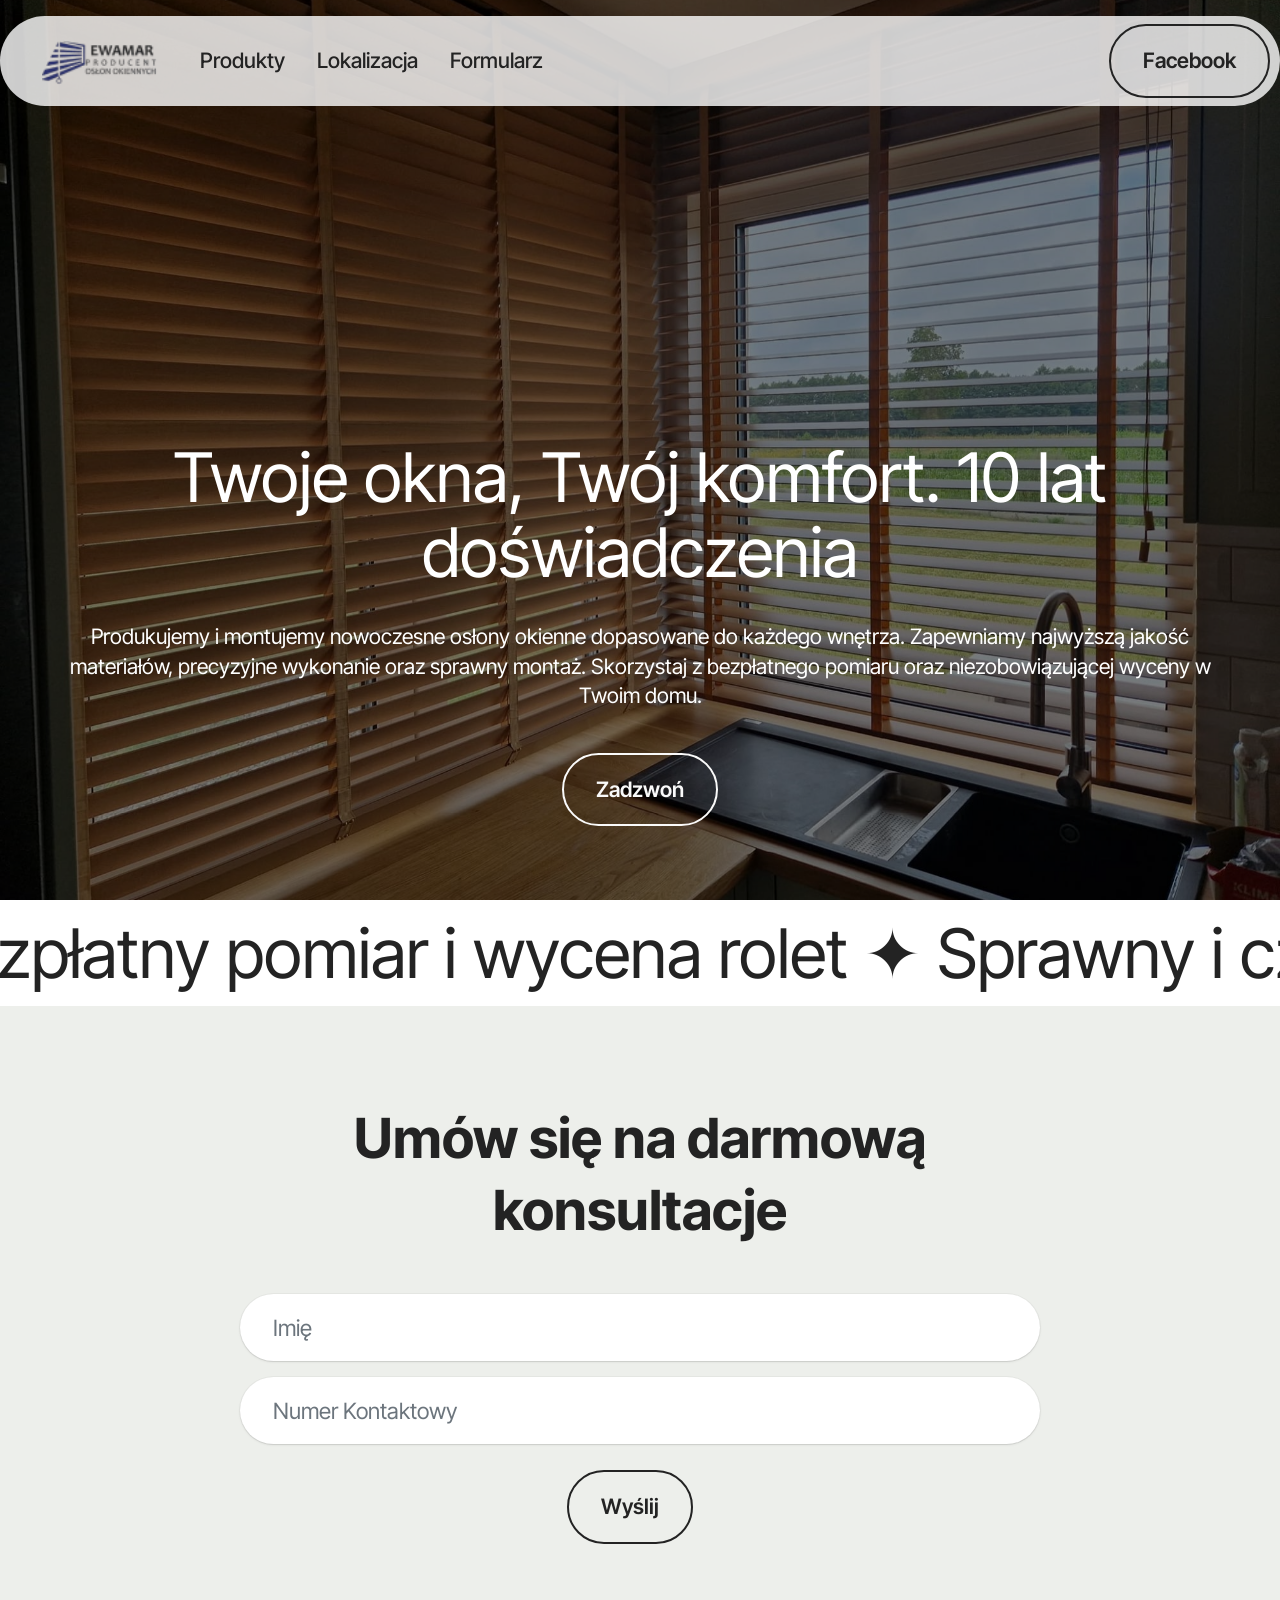
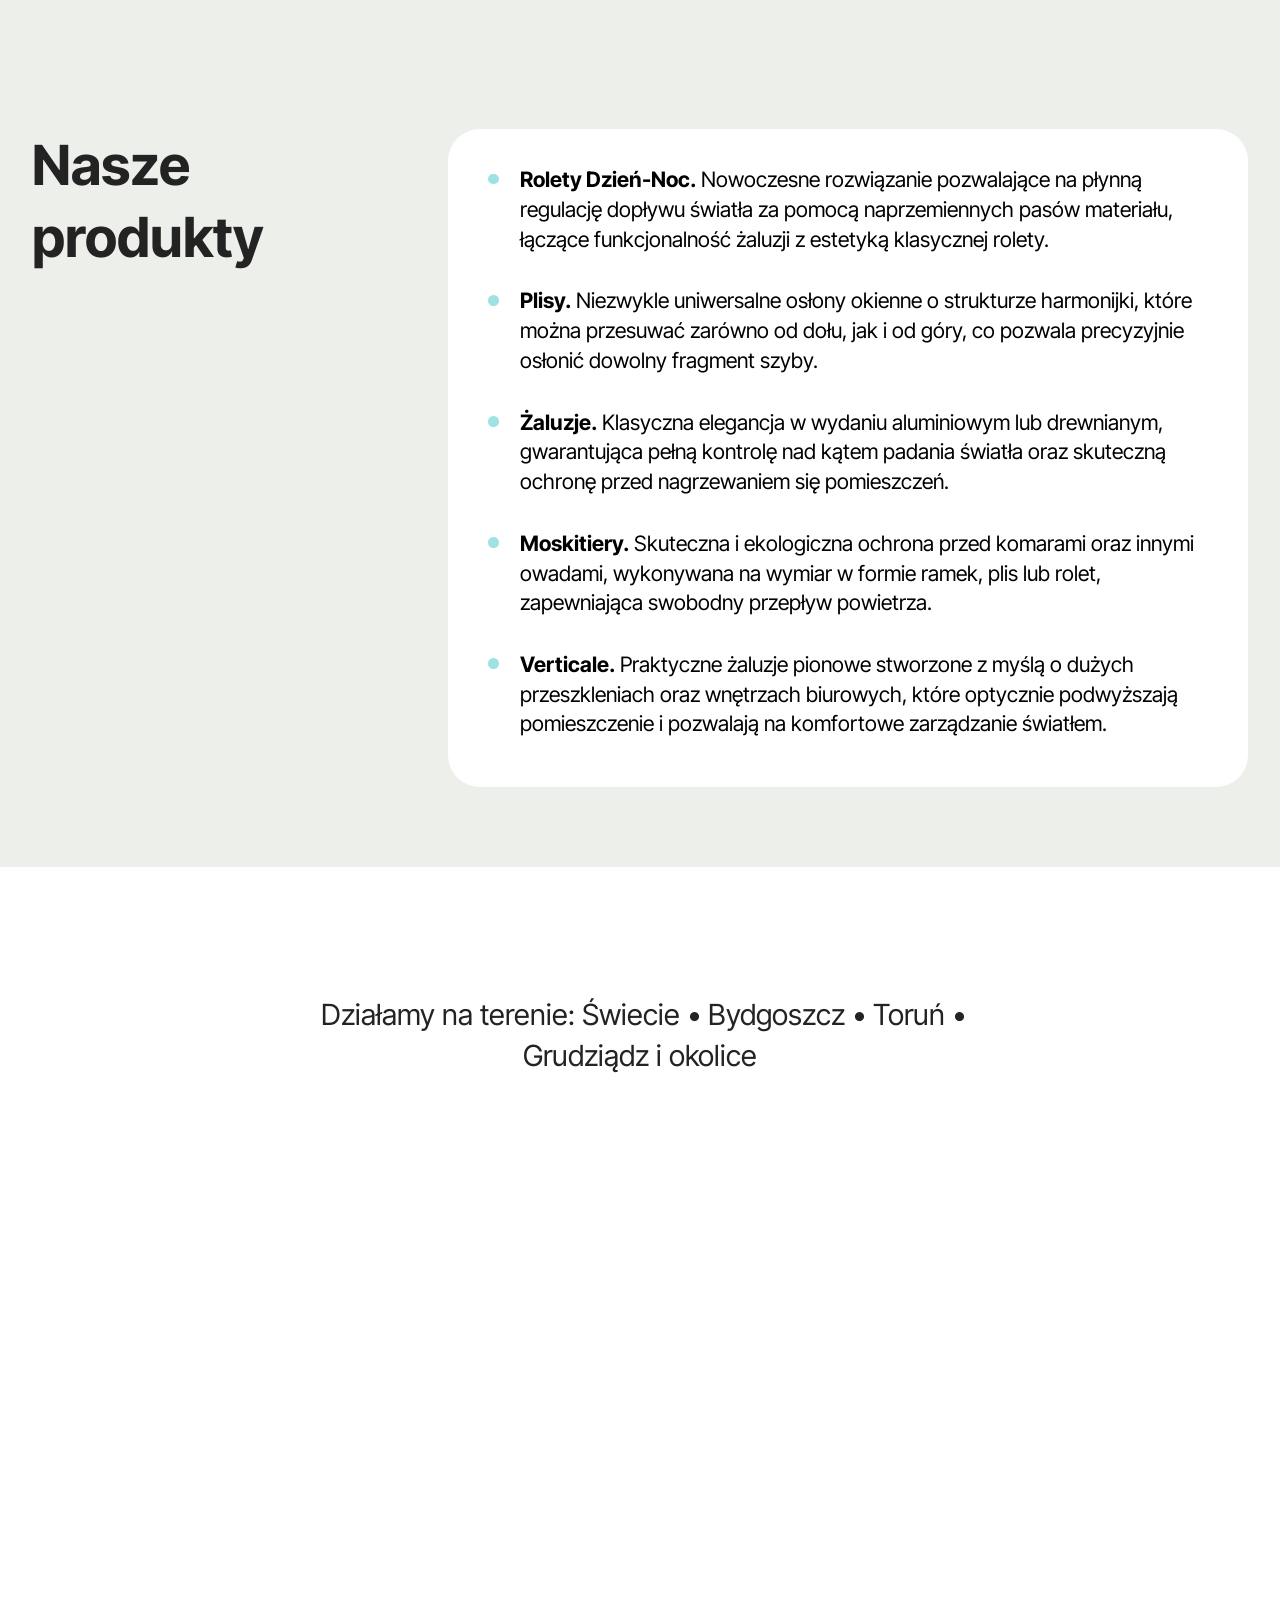
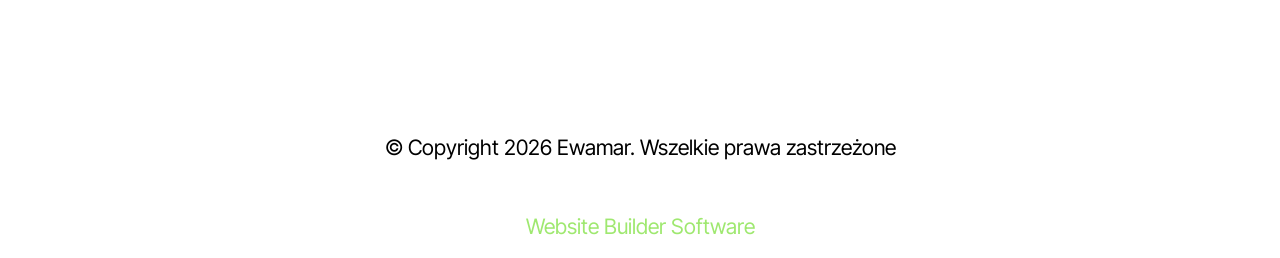
<file: index.html>
<!DOCTYPE html>
<html  >
<head>
  <!-- Site made with Mobirise Website Builder v6.1.12, https://mobirise.com -->
  <meta charset="UTF-8">
  <meta http-equiv="X-UA-Compatible" content="IE=edge">
  <meta name="generator" content="Mobirise v6.1.12, mobirise.com">
  <meta name="viewport" content="width=device-width, initial-scale=1, minimum-scale=1">
  <link rel="shortcut icon" href="assets/images/zrzut-ekranu-2026-03-16-212016-removebg-preview20samo20logo-100x110.png" type="image/x-icon">
  <meta name="description" content="">
  
  
  <title>Osłony Okienne - Rolety, moskitiery</title>
  <link rel="stylesheet" href="assets/web/assets/mobirise-icons2/mobirise2.css">
  <link rel="stylesheet" href="assets/bootstrap/css/bootstrap.min.css">
  <link rel="stylesheet" href="assets/parallax/jarallax.css">
  <link rel="stylesheet" href="assets/dropdown/css/style.css">
  <link rel="stylesheet" href="assets/theme/css/style.css">
  <link rel="preload" href="https://fonts.googleapis.com/css?family=Inter+Tight:100,200,300,400,500,600,700,800,900,100i,200i,300i,400i,500i,600i,700i,800i,900i&display=swap" as="style" onload="this.onload=null;this.rel='stylesheet'">
  <noscript><link rel="stylesheet" href="https://fonts.googleapis.com/css?family=Inter+Tight:100,200,300,400,500,600,700,800,900,100i,200i,300i,400i,500i,600i,700i,800i,900i&display=swap"></noscript>
  <link rel="preload" as="style" href="assets/mobirise/css/mbr-additional.css?v=NGYY9c"><link rel="stylesheet" href="assets/mobirise/css/mbr-additional.css?v=NGYY9c" type="text/css">

  
  
  
</head>
<body>
  
  <section data-bs-version="5.1" class="menu menu1 cid-vyfm3OuXQF" once="menu" id="menu01-4">
	

	<nav class="navbar navbar-dropdown navbar-fixed-top navbar-expand-lg">
		<div class="container">
			<div class="navbar-brand">
				<span class="navbar-logo">
					<a href="index.html">
						<img src="assets/images/zrzut-ekranu-2026-03-16-212016-removebg-preview-86x35.png" alt="Mobirise Website Builder" style="height: 3rem;">
					</a>
				</span>
				
			</div>
			<button class="navbar-toggler" type="button" data-toggle="collapse" data-bs-toggle="collapse" data-target="#navbarSupportedContent" data-bs-target="#navbarSupportedContent" aria-controls="navbarNavAltMarkup" aria-expanded="false" aria-label="Toggle navigation">
				<div class="hamburger">
					<span></span>
					<span></span>
					<span></span>
					<span></span>
				</div>
			</button>
			<div class="collapse navbar-collapse" id="navbarSupportedContent">
				<ul class="navbar-nav nav-dropdown" data-app-modern-menu="true"><li class="nav-item">
						<a class="nav-link link text-black text-primary display-4" href="index.html#article21-1">Produkty</a>
					</li>
					<li class="nav-item">
						<a class="nav-link link text-black text-primary display-4" href="index.html#map01-b" aria-expanded="false">Lokalizacja</a>
					</li>
					<li class="nav-item">
						<a class="nav-link link text-black text-primary display-4" href="index.html#form02-5">Formularz</a>
					</li></ul>
				
				<div class="navbar-buttons mbr-section-btn"><a class="btn btn-black-outline display-4" href="https://www.facebook.com/roletyewamar" target="_blank">Facebook</a></div>
			</div>
		</div>
	</nav>
</section>

<section data-bs-version="5.1" class="header16 cid-vyflxAUBTL mbr-fullscreen mbr-parallax-background" id="header17-0">
  
  <div class="mbr-overlay" style="opacity: 0.5; background-color: rgb(0, 0, 0);"></div>
  <div class="container-fluid">
    <div class="row">
      <div class="content-wrap col-12 col-md-12">
        <h1 class="mbr-section-title mbr-fonts-style mbr-white mb-4 display-1">Twoje okna, Twój komfort. 10 lat doświadczenia</h1>
        
        <p class="mbr-fonts-style mbr-text mbr-white mb-4 display-7">Produkujemy i montujemy nowoczesne osłony okienne dopasowane do każdego wnętrza. Zapewniamy najwyższą jakość materiałów, precyzyjne wykonanie oraz sprawny montaż. Skorzystaj z bezpłatnego pomiaru oraz niezobowiązującej wyceny w Twoim domu.</p>
        <div class="mbr-section-btn"><a class="btn btn-white-outline display-7" href="tel:+48-512-112-031">Zadzwoń</a></div>
      </div>
    </div>
  </div>
</section>

<section data-bs-version="5.1" class="gallery10 cid-vyiUOrkbO9" id="gallery10-e">
  


  <div class="container-fluid">

      <div class="loop-container">
        <div class="item display-1" data-linewords=" Bezpłatny pomiar i wycena rolet ✦  Sprawny i czysty montaż ✦  Krótkie terminy realizacji ✦  Produkty polskiej jakości ✦  Gwarancja niezawodności  ✦  Doradztwo na każdym etapie ✦ " data-direction="-1" data-speed="0.02">☁️ Best offers ☁️ Free delivery ☁️ Perfect design ☁️ Comfort ☁️ Support 24/7 ☁️ Vibes</div>
        <div class="item display-1" data-linewords=" Bezpłatny pomiar i wycena rolet ✦  Sprawny i czysty montaż ✦  Krótkie terminy realizacji ✦  Produkty polskiej jakości ✦  Gwarancja niezawodności  ✦  Doradztwo na każdym etapie ✦ " data-direction="-1" data-speed="0.02">☁️ Best offers ☁️ Free delivery ☁️ Perfect design ☁️ Comfort ☁️ Support 24/7 ☁️ Vibes</div>
      </div>
    
  </div>
</section>

<section data-bs-version="5.1" class="form5 cid-vyfmtEhz1W" id="form02-5">
    
    
    <div class="container">
        <div class="row justify-content-center">
            <div class="col-12 content-head">
                <div class="mbr-section-head mb-5">
                    <h3 class="mbr-section-title mbr-fonts-style align-center mb-0 display-2">
                        <strong>Umów się na darmową konsultacje</strong></h3>
                    
                </div>
            </div>
        </div>
        <div class="row justify-content-center">
            <div class="col-lg-8 mx-auto mbr-form" data-form-type="formoid">
                <form action="https://mobirise.eu/" method="POST" class="mbr-form form-with-styler" data-form-title="Form Name"><input type="hidden" name="email" data-form-email="true" value="hFeIIjBQtQ2+Ury4JJWUOJqLbu49bM2svO/rUiwiASg5bsVvp2C2Yoq+skNcgyVdEeonvJFVadKgoiGzqCpEW9s/xoOeZ5lZnviJE7VSFrL50GflXdJJpk0a6Kw272yz">
                    <div class="row">
                        <div hidden="hidden" data-form-alert="" class="alert alert-success col-12">Wkrótce się odezwiemy!</div>
                        <div hidden="hidden" data-form-alert-danger="" class="alert alert-danger col-12">
                            Oops...! some problem!
                        </div>
                    </div>
                    <div class="dragArea row">
                        <div class="col-md col-sm-12 form-group mb-3" data-for="name">
                            <input type="text" name="name" placeholder="Imię" data-form-field="name" class="form-control" value="" id="name-form02-5">
                        </div>
                        
                        <div class="col-12 form-group mb-3" data-for="phone">
                            <input type="tel" name="phone" placeholder="Numer Kontaktowy" data-form-field="phone" class="form-control" value="" id="phone-form02-5">
                        </div>
                        
                        <div class="col-lg-12 col-md-12 col-sm-12 align-center mbr-section-btn"><button type="submit" class="btn btn-black-outline display-7">Wyślij</button></div>
                    </div>
                </form>
            </div>
        </div>
    </div>
</section>

<section data-bs-version="5.1" class="article021 cid-vyflJVITnr" id="article21-1">
    
    <div class="container">
        <div class="row justify-content-center">
            <div class="col-lg-4">
                <div class="col-12 col-md-12">
                    <h5 class="mbr-section-title mbr-fonts-style mt-0 mb-4 display-2"><strong>Nasze produkty</strong></h5>
                    
                    
                </div>
            </div>

            <div class="col-lg-8 side-features">
                <div class="item-wrapper align-left">
                    <div class="counter-container mbr-text mbr-fonts-style display-7">
                        <ul>
                            <li><strong>Rolety Dzień-Noc.</strong>&nbsp;Nowoczesne rozwiązanie pozwalające na płynną regulację dopływu światła za pomocą naprzemiennych pasów materiału, łączące funkcjonalność żaluzji z estetyką klasycznej rolety.</li>
                            <li><strong>Plisy.</strong>&nbsp;Niezwykle uniwersalne osłony okienne o strukturze harmonijki, które można przesuwać zarówno od dołu, jak i od góry, co pozwala precyzyjnie osłonić dowolny fragment szyby.</li>
                            <li><strong>Żaluzje.</strong>&nbsp;Klasyczna elegancja w wydaniu aluminiowym lub drewnianym, gwarantująca pełną kontrolę nad kątem padania światła oraz skuteczną ochronę przed nagrzewaniem się pomieszczeń.</li>
                            <li><strong>Moskitiery.</strong>&nbsp;Skuteczna i ekologiczna ochrona przed komarami oraz innymi owadami, wykonywana na wymiar w formie ramek, plis lub rolet, zapewniająca swobodny przepływ powietrza.</li>
                            <li><strong>Verticale.</strong>&nbsp;Praktyczne żaluzje pionowe stworzone z myślą o dużych przeszkleniach oraz wnętrzach biurowych, które optycznie podwyższają pomieszczenie i pozwalają na komfortowe zarządzanie światłem.</li>
                        </ul>
                    </div>
                </div>
            </div>
        </div>
    </div>
</section>

<section data-bs-version="5.1" class="map1 cid-vyixGm4N3O" id="map01-b">
	
	
	
	<div class="container">
		<div class="row justify-content-center">
			<div class="col-12 content-head">
				<div class="mbr-section-head mb-5">
					
					<h4 class="mbr-section-subtitle mbr-fonts-style align-center mb-0 mt-4 display-5">&nbsp;Działamy na terenie: Świecie • Bydgoszcz • Toruń • Grudziądz i okolice</h4>
				</div>
			</div>
		</div>
		<div class="google-map"><iframe frameborder="0" style="border:0" src="https://www.google.com/maps/embed?pb=!1m18!1m12!1m3!1d2378.6672406061994!2d18.408163176881548!3d53.40289217049085!2m3!1f0!2f0!3f0!3m2!1i1024!2i768!4f13.1!3m3!1m2!1s0x4702df6d6b19f3c1%3A0x8e85920239f91c1f!2sEwamar%20-%20Os%C5%82ony%20okienne%2C%20rolety%2C%20moskitiery!5e0!3m2!1spl!2spl!4v1792229940142!5m2!1spl!2spl" allowfullscreen=""></iframe></div>
	</div>
</section>

<section data-bs-version="5.1" class="footer4 cid-vyiyUk1zah" once="footers" id="footer04-c">

    

    

    <div class="container">
        <div class="media-container-row align-center mbr-white">
            <div class="col-12">
                <p class="mbr-text mb-0 mbr-fonts-style display-7">
                    © Copyright 2026 Ewamar. Wszelkie prawa zastrzeżone</p>
            </div>
        </div>
    </div>
</section><section class="display-7" style="padding: 0;align-items: center;justify-content: center;flex-wrap: wrap;    align-content: center;display: flex;position: relative;height: 4rem;"><a href="https://mobiri.se/2920697" style="flex: 1 1;height: 4rem;position: absolute;width: 100%;z-index: 1;"><img alt="" style="height: 4rem;" src="[data-uri]"></a><p style="margin: 0;text-align: center;" class="display-7">&#8204;</p><a style="z-index:1" href="https://mobirise.com"> Website Builder Software</a></section><script src="assets/bootstrap/js/bootstrap.bundle.min.js"></script>  <script src="assets/parallax/jarallax.js"></script>  <script src="assets/smoothscroll/smooth-scroll.js"></script>  <script src="assets/ytplayer/index.js"></script>  <script src="assets/dropdown/js/navbar-dropdown.js"></script>  <script src="assets/theme/js/script.js"></script>  <script src="assets/formoid/formoid.min.js"></script>  
  
  
</body>
</html>
</file>
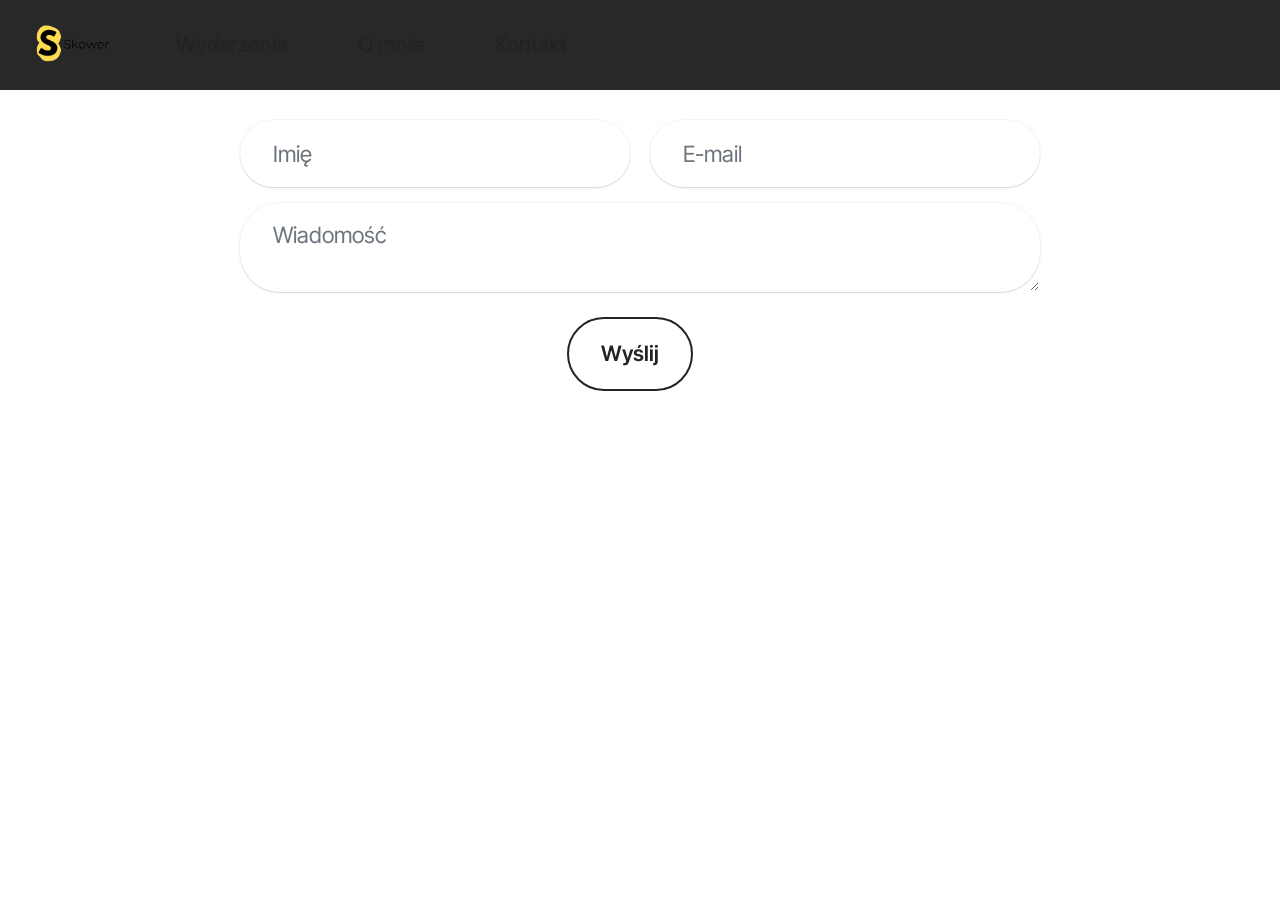
<file: page1.html>
<!DOCTYPE html>
<html  >
<head>
  <!-- Site made with Mobirise Website Builder v6.1.12, https://mobirise.com -->
  <meta charset="UTF-8">
  <meta http-equiv="X-UA-Compatible" content="IE=edge">
  <meta name="generator" content="Mobirise v6.1.12, mobirise.com">
  <meta name="viewport" content="width=device-width, initial-scale=1, minimum-scale=1">
  <link rel="shortcut icon" href="assets/images/s-removebg-preview.png" type="image/x-icon">
  <meta name="description" content="">
  
  
  <title>Kontakt</title>
  <link rel="stylesheet" href="assets/web/assets/mobirise-icons2/mobirise2.css">
  <link rel="stylesheet" href="assets/bootstrap/css/bootstrap.min.css">
  <link rel="stylesheet" href="assets/dropdown/css/style.css">
  <link rel="stylesheet" href="assets/theme/css/style.css">
  <link rel="preload" href="https://fonts.googleapis.com/css?family=Inter+Tight:100,200,300,400,500,600,700,800,900,100i,200i,300i,400i,500i,600i,700i,800i,900i&display=swap" as="style" onload="this.onload=null;this.rel='stylesheet'">
  <noscript><link rel="stylesheet" href="https://fonts.googleapis.com/css?family=Inter+Tight:100,200,300,400,500,600,700,800,900,100i,200i,300i,400i,500i,600i,700i,800i,900i&display=swap"></noscript>
  <link rel="preload" as="style" href="assets/mobirise/css/mbr-additional.css?v=AaKGNB"><link rel="stylesheet" href="assets/mobirise/css/mbr-additional.css?v=AaKGNB" type="text/css">

  
  
  
</head>
<body>
  
  <section data-bs-version="5.1" class="menu menu3 cid-vfIUqoZxNW" once="menu" id="menu03-4">
	

	<nav class="navbar navbar-dropdown navbar-fixed-top navbar-expand-lg">
		<div class="container">
			<div class="navbar-brand">
				<span class="navbar-logo">
					<a href="index.html#header09-0">
						<img src="assets/images/s-removebg-preview.png" alt="Mobirise Website Builder" style="height: 5rem;">
					</a>
				</span>
				
			</div>
			<button class="navbar-toggler" type="button" data-toggle="collapse" data-bs-toggle="collapse" data-target="#navbarSupportedContent" data-bs-target="#navbarSupportedContent" aria-controls="navbarNavAltMarkup" aria-expanded="false" aria-label="Toggle navigation">
				<div class="hamburger">
					<span></span>
					<span></span>
					<span></span>
					<span></span>
				</div>
			</button>
			<div class="collapse navbar-collapse" id="navbarSupportedContent">
				<ul class="navbar-nav nav-dropdown nav-right" data-app-modern-menu="true"><li class="nav-item">
						<a class="nav-link link text-black text-primary display-4" href="page3.html#header15-7">Wydarzenia</a>
					</li>
					<li class="nav-item">
						<a class="nav-link link text-black show text-primary display-4" href="page2.html#article07-8" aria-expanded="false">O mnie</a>
					</li>
					<li class="nav-item">
						<a class="nav-link link text-black text-primary display-4" href="page1.html#form02-9">Kontakt</a>
					</li></ul>
				
				
			</div>
		</div>
	</nav>
</section>

<section data-bs-version="5.1" class="form5 cid-vfIWQa5pdP" id="form02-9">
    
    
    <div class="container">
        <div class="row justify-content-center">
            <div class="col-12 content-head">
                <div class="mbr-section-head mb-5">
                    <h3 class="mbr-section-title mbr-fonts-style align-center mb-0 display-2">
                        <strong>Napisz do mnie</strong></h3>
                    
                </div>
            </div>
        </div>
        <div class="row justify-content-center">
            <div class="col-lg-8 mx-auto mbr-form" data-form-type="formoid">
                <form action="https://mobirise.eu/" method="POST" class="mbr-form form-with-styler" data-form-title="Form Name"><input type="hidden" name="email" data-form-email="true" value="R9YCb7p1nOvsUvX5sr5SfaILVFMuRl+krzZNUGVeFVAoQs6rTnlwBxSE8GrNeeljhrK4kmjdKHxb2894baeug1m/DML08uc7gDy1MJr271IuyYwpd7UQ7sfheeqMBW3d">
                    <div class="row">
                        <div hidden="hidden" data-form-alert="" class="alert alert-success col-12">Twoja Wiadomość została wysłana, odpiszę na nią jak najszybciej.</div>
                        <div hidden="hidden" data-form-alert-danger="" class="alert alert-danger col-12">
                            Oops...! some problem!
                        </div>
                    </div>
                    <div class="dragArea row">
                        <div class="col-md col-sm-12 form-group mb-3" data-for="name">
                            <input type="text" name="name" placeholder="Imię" data-form-field="name" class="form-control" value="" id="name-form02-9">
                        </div>
                        <div class="col-md col-sm-12 form-group mb-3" data-for="email">
                            <input type="email" name="email" placeholder="E-mail" data-form-field="email" class="form-control" value="" id="email-form02-9">
                        </div>
                        
                        <div class="col-12 form-group mb-3" data-for="textarea">
                            <textarea name="textarea" placeholder="Wiadomość" data-form-field="textarea" class="form-control" id="textarea-form02-9"></textarea>
                        </div>
                        <div class="col-lg-12 col-md-12 col-sm-12 align-center mbr-section-btn"><button type="submit" class="btn btn-black-outline display-7">Wyślij</button></div>
                    </div>
                </form>
            </div>
        </div>
    </div>
<script src="assets/bootstrap/js/bootstrap.bundle.min.js"></script>  <script src="assets/smoothscroll/smooth-scroll.js"></script>  <script src="assets/ytplayer/index.js"></script>  <script src="assets/dropdown/js/navbar-dropdown.js"></script>  <script src="assets/theme/js/script.js"></script>  <script src="assets/formoid/formoid.min.js"></script>  
  
  
</body>
</html>
</file>
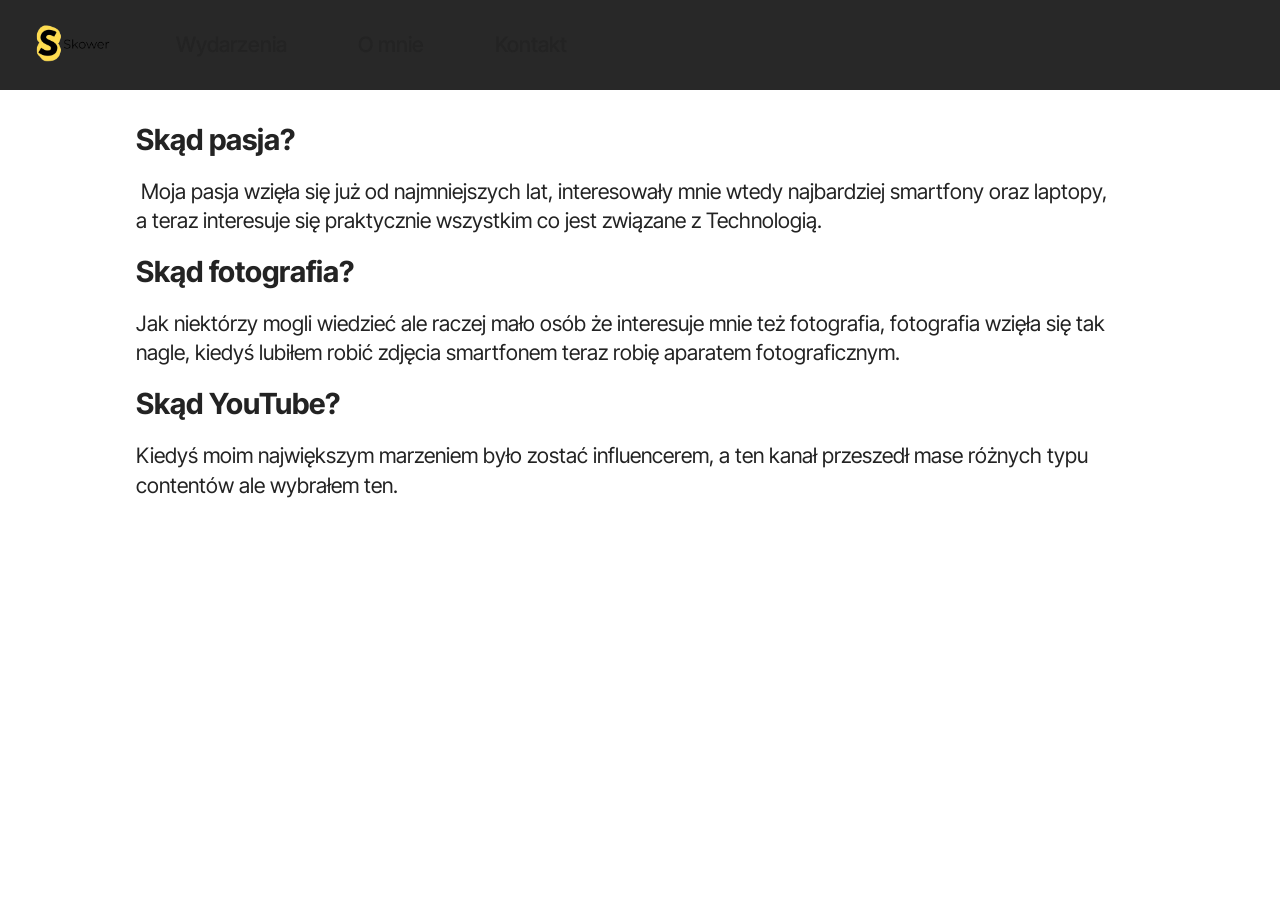
<file: page2.html>
<!DOCTYPE html>
<html  >
<head>
  <!-- Site made with Mobirise Website Builder v6.1.12, https://mobirise.com -->
  <meta charset="UTF-8">
  <meta http-equiv="X-UA-Compatible" content="IE=edge">
  <meta name="generator" content="Mobirise v6.1.12, mobirise.com">
  <meta name="viewport" content="width=device-width, initial-scale=1, minimum-scale=1">
  <link rel="shortcut icon" href="assets/images/s-removebg-preview.png" type="image/x-icon">
  <meta name="description" content="">
  
  
  <title>O mnie</title>
  <link rel="stylesheet" href="assets/web/assets/mobirise-icons2/mobirise2.css">
  <link rel="stylesheet" href="assets/bootstrap/css/bootstrap.min.css">
  <link rel="stylesheet" href="assets/dropdown/css/style.css">
  <link rel="stylesheet" href="assets/theme/css/style.css">
  <link rel="preload" href="https://fonts.googleapis.com/css?family=Inter+Tight:100,200,300,400,500,600,700,800,900,100i,200i,300i,400i,500i,600i,700i,800i,900i&display=swap" as="style" onload="this.onload=null;this.rel='stylesheet'">
  <noscript><link rel="stylesheet" href="https://fonts.googleapis.com/css?family=Inter+Tight:100,200,300,400,500,600,700,800,900,100i,200i,300i,400i,500i,600i,700i,800i,900i&display=swap"></noscript>
  <link rel="preload" as="style" href="assets/mobirise/css/mbr-additional.css?v=o0BpPg"><link rel="stylesheet" href="assets/mobirise/css/mbr-additional.css?v=o0BpPg" type="text/css">

  
  
  
</head>
<body>
  
  <section data-bs-version="5.1" class="menu menu3 cid-vfIUqoZxNW" once="menu" id="menu03-5">
	

	<nav class="navbar navbar-dropdown navbar-fixed-top navbar-expand-lg">
		<div class="container">
			<div class="navbar-brand">
				<span class="navbar-logo">
					<a href="index.html#header09-0">
						<img src="assets/images/s-removebg-preview.png" alt="Mobirise Website Builder" style="height: 5rem;">
					</a>
				</span>
				
			</div>
			<button class="navbar-toggler" type="button" data-toggle="collapse" data-bs-toggle="collapse" data-target="#navbarSupportedContent" data-bs-target="#navbarSupportedContent" aria-controls="navbarNavAltMarkup" aria-expanded="false" aria-label="Toggle navigation">
				<div class="hamburger">
					<span></span>
					<span></span>
					<span></span>
					<span></span>
				</div>
			</button>
			<div class="collapse navbar-collapse" id="navbarSupportedContent">
				<ul class="navbar-nav nav-dropdown nav-right" data-app-modern-menu="true"><li class="nav-item">
						<a class="nav-link link text-black text-primary display-4" href="page3.html#header15-7">Wydarzenia</a>
					</li>
					<li class="nav-item">
						<a class="nav-link link text-black show text-primary display-4" href="page2.html#article07-8" aria-expanded="false">O mnie</a>
					</li>
					<li class="nav-item">
						<a class="nav-link link text-black text-primary display-4" href="page1.html#form02-9">Kontakt</a>
					</li></ul>
				
				
			</div>
		</div>
	</nav>
</section>

<section data-bs-version="5.1" class="article07 cid-vfIVwuiyFe" id="article07-8">
  

  
  
  <div class="container">
    <div class="row justify-content-center">
      <div class="card col-md-12 col-lg-10">
        <div class="card-wrapper">
          <h3 class="card-title mbr-fonts-style mbr-white mt-3 mb-4 display-2"><strong>O mnie</strong></h3>
          <div class="row card-box align-left">
            <div class="item features-without-image col-12">
              <div class="item-wrapper">
                <h4 class="mbr-section-subtitle mbr-fonts-style mb-3 display-5"><strong>Skąd pasja?</strong></h4>
                <p class="mbr-text mbr-fonts-style display-7">&nbsp;Moja pasja wzięła się już od najmniejszych lat, interesowały mnie wtedy najbardziej smartfony oraz laptopy, a teraz interesuje się praktycznie wszystkim co jest związane z Technologią.</p>
              </div>
            </div>
            <div class="item features-without-image col-12">
              <div class="item-wrapper">
                <h4 class="mbr-section-subtitle mbr-fonts-style mb-3 display-5">
                  <strong>Skąd fotografia?</strong></h4>
                <p class="mbr-text mbr-fonts-style display-7">
                  Jak niektórzy mogli wiedzieć ale raczej mało osób że interesuje mnie też fotografia, fotografia wzięła się tak nagle, kiedyś lubiłem robić zdjęcia smartfonem teraz robię aparatem fotograficznym.
                </p>
              </div>
            </div>
            <div class="item features-without-image col-12">
              <div class="item-wrapper">
                <h4 class="mbr-section-subtitle mbr-fonts-style mb-3 display-5"><strong>Skąd YouTube?</strong></h4>
                <p class="mbr-text mbr-fonts-style display-7">
                  Kiedyś moim największym marzeniem było zostać influencerem, a ten kanał przeszedł mase różnych typu contentów ale wybrałem ten.
                </p>
              </div>
            </div>
            
          </div>
          
        </div>
      </div>
    </div>
  </div>
<script src="assets/bootstrap/js/bootstrap.bundle.min.js"></script>  <script src="assets/smoothscroll/smooth-scroll.js"></script>  <script src="assets/ytplayer/index.js"></script>  <script src="assets/dropdown/js/navbar-dropdown.js"></script>  <script src="assets/theme/js/script.js"></script>  
  
  
</body>
</html>
</file>
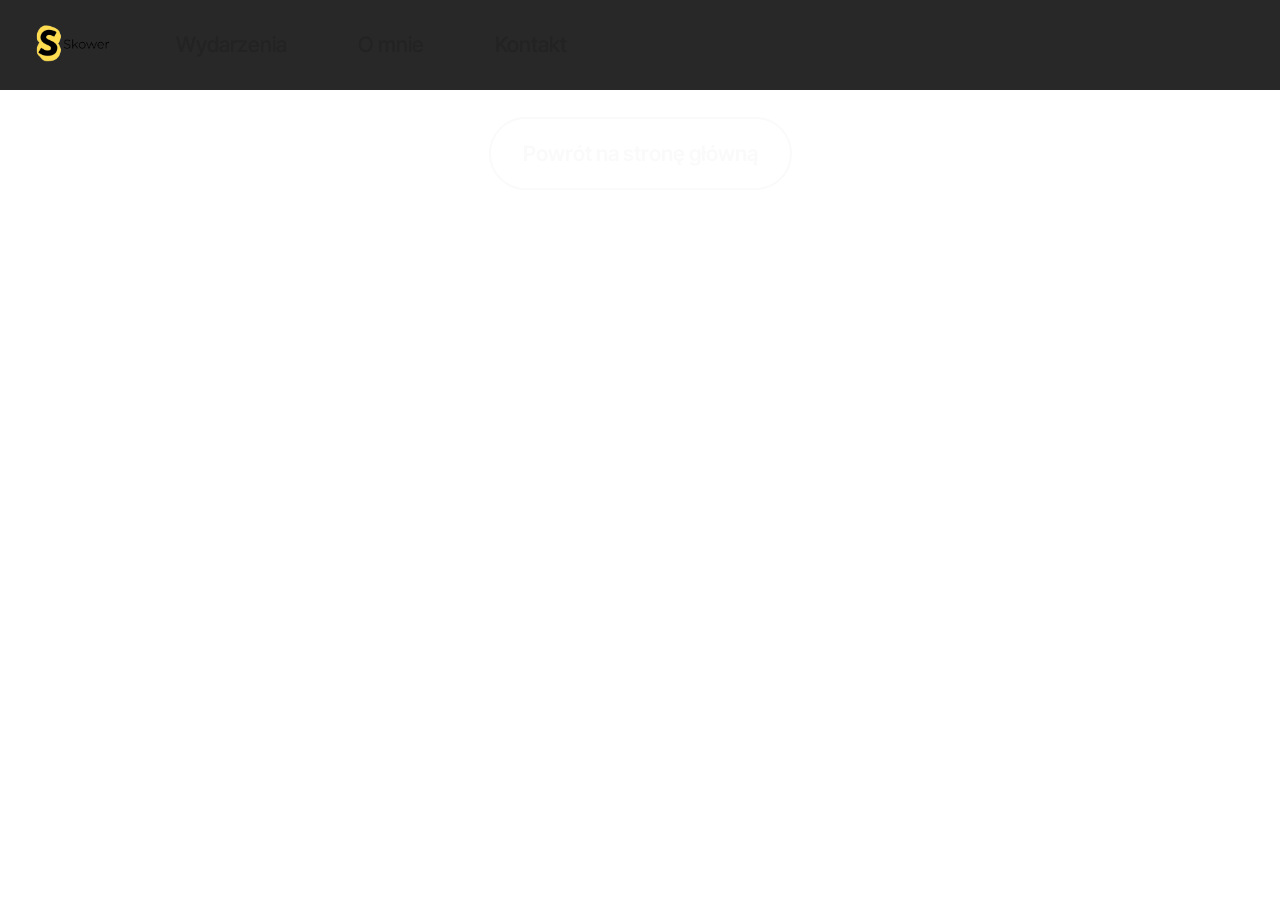
<file: page3.html>
<!DOCTYPE html>
<html  >
<head>
  <!-- Site made with Mobirise Website Builder v6.1.12, https://mobirise.com -->
  <meta charset="UTF-8">
  <meta http-equiv="X-UA-Compatible" content="IE=edge">
  <meta name="generator" content="Mobirise v6.1.12, mobirise.com">
  <meta name="viewport" content="width=device-width, initial-scale=1, minimum-scale=1">
  <link rel="shortcut icon" href="assets/images/s-removebg-preview.png" type="image/x-icon">
  <meta name="description" content="">
  
  
  <title>Wydarzenia</title>
  <link rel="stylesheet" href="assets/web/assets/mobirise-icons2/mobirise2.css">
  <link rel="stylesheet" href="assets/bootstrap/css/bootstrap.min.css">
  <link rel="stylesheet" href="assets/dropdown/css/style.css">
  <link rel="stylesheet" href="assets/theme/css/style.css">
  <link rel="preload" href="https://fonts.googleapis.com/css?family=Inter+Tight:100,200,300,400,500,600,700,800,900,100i,200i,300i,400i,500i,600i,700i,800i,900i&display=swap" as="style" onload="this.onload=null;this.rel='stylesheet'">
  <noscript><link rel="stylesheet" href="https://fonts.googleapis.com/css?family=Inter+Tight:100,200,300,400,500,600,700,800,900,100i,200i,300i,400i,500i,600i,700i,800i,900i&display=swap"></noscript>
  <link rel="preload" as="style" href="assets/mobirise/css/mbr-additional.css?v=QYIFjo"><link rel="stylesheet" href="assets/mobirise/css/mbr-additional.css?v=QYIFjo" type="text/css">

  
  
  
</head>
<body>
  
  <section data-bs-version="5.1" class="menu menu3 cid-vfIUqoZxNW" once="menu" id="menu03-6">
	

	<nav class="navbar navbar-dropdown navbar-fixed-top navbar-expand-lg">
		<div class="container">
			<div class="navbar-brand">
				<span class="navbar-logo">
					<a href="index.html#header09-0">
						<img src="assets/images/s-removebg-preview.png" alt="Mobirise Website Builder" style="height: 5rem;">
					</a>
				</span>
				
			</div>
			<button class="navbar-toggler" type="button" data-toggle="collapse" data-bs-toggle="collapse" data-target="#navbarSupportedContent" data-bs-target="#navbarSupportedContent" aria-controls="navbarNavAltMarkup" aria-expanded="false" aria-label="Toggle navigation">
				<div class="hamburger">
					<span></span>
					<span></span>
					<span></span>
					<span></span>
				</div>
			</button>
			<div class="collapse navbar-collapse" id="navbarSupportedContent">
				<ul class="navbar-nav nav-dropdown nav-right" data-app-modern-menu="true"><li class="nav-item">
						<a class="nav-link link text-black text-primary display-4" href="page3.html#header15-7">Wydarzenia</a>
					</li>
					<li class="nav-item">
						<a class="nav-link link text-black show text-primary display-4" href="page2.html#article07-8" aria-expanded="false">O mnie</a>
					</li>
					<li class="nav-item">
						<a class="nav-link link text-black text-primary display-4" href="page1.html#form02-9">Kontakt</a>
					</li></ul>
				
				
			</div>
		</div>
	</nav>
</section>

<section data-bs-version="5.1" class="header15 cid-vfIUXT0XOA" id="header15-7">
	

	
	
	<div class="container">
		<div class="row justify-content-center">
			<div class="card col-12 col-lg-12">
				<div class="card-wrapper wrap">
					<div class="card-box align-center">
						<h1 class="card-title mbr-fonts-style mb-4 display-1"><strong>Brak Wydarzeń :(</strong></h1>
						
						<div class="mbr-section-btn mt-4"><a class="btn btn-white-outline display-7" href="index.html#header09-0">Powrót na stronę główną</a></div>
					</div>
				</div>
			</div>
		</div>
	</div>
<script src="assets/bootstrap/js/bootstrap.bundle.min.js"></script>  <script src="assets/smoothscroll/smooth-scroll.js"></script>  <script src="assets/ytplayer/index.js"></script>  <script src="assets/dropdown/js/navbar-dropdown.js"></script>  <script src="assets/theme/js/script.js"></script>  
  
  
</body>
</html>
</file>
<file: assets/web/assets/mobirise-icons2/mobirise2.css>
@font-face {
  font-family: 'Moririse2';
  font-display: swap;
  src:  url('mobirise2.eot?f2bix4');
  src:  url('mobirise2.eot?f2bix4#iefix') format('embedded-opentype'),
    url('mobirise2.woff2?f2bix4') format('woff2'),
    url('mobirise2.woff?f2bix4') format('woff'),
    url('mobirise2.ttf?f2bix4') format('truetype'),
    url('mobirise2.svg?f2bix4#mobirise2') format('svg');
  font-weight: normal;
  font-style: normal;
}

[class^="mobi-"], [class*=" mobi-"] {
  /* use !important to prevent issues with browser extensions that change fonts */
  font-family: 'Moririse2' !important;
  speak: none;
  font-style: normal;
  font-weight: normal;
  font-variant: normal;
  text-transform: none;
  line-height: 1;

  /* Better Font Rendering =========== */
  -webkit-font-smoothing: antialiased;
  -moz-osx-font-smoothing: grayscale;
}

.mobi-mbri-add-submenu:before {
  content: "\e900";
}
.mobi-mbri-alert:before {
  content: "\e901";
}
.mobi-mbri-align-center:before {
  content: "\e902";
}
.mobi-mbri-align-justify:before {
  content: "\e903";
}
.mobi-mbri-align-left:before {
  content: "\e904";
}
.mobi-mbri-align-right:before {
  content: "\e905";
}
.mobi-mbri-android:before {
  content: "\e906";
}
.mobi-mbri-apple:before {
  content: "\e907";
}
.mobi-mbri-arrow-down:before {
  content: "\e908";
}
.mobi-mbri-arrow-next:before {
  content: "\e909";
}
.mobi-mbri-arrow-prev:before {
  content: "\e90a";
}
.mobi-mbri-arrow-up:before {
  content: "\e90b";
}
.mobi-mbri-bold:before {
  content: "\e90c";
}
.mobi-mbri-bookmark:before {
  content: "\e90d";
}
.mobi-mbri-bootstrap:before {
  content: "\e90e";
}
.mobi-mbri-briefcase:before {
  content: "\e90f";
}
.mobi-mbri-browse:before {
  content: "\e910";
}
.mobi-mbri-bulleted-list:before {
  content: "\e911";
}
.mobi-mbri-calendar:before {
  content: "\e912";
}
.mobi-mbri-camera:before {
  content: "\e913";
}
.mobi-mbri-cart-add:before {
  content: "\e914";
}
.mobi-mbri-cart-full:before {
  content: "\e915";
}
.mobi-mbri-cash:before {
  content: "\e916";
}
.mobi-mbri-change-style:before {
  content: "\e917";
}
.mobi-mbri-chat:before {
  content: "\e918";
}
.mobi-mbri-clock:before {
  content: "\e919";
}
.mobi-mbri-close:before {
  content: "\e91a";
}
.mobi-mbri-cloud:before {
  content: "\e91b";
}
.mobi-mbri-code:before {
  content: "\e91c";
}
.mobi-mbri-contact-form:before {
  content: "\e91d";
}
.mobi-mbri-credit-card:before {
  content: "\e91e";
}
.mobi-mbri-cursor-click:before {
  content: "\e91f";
}
.mobi-mbri-cust-feedback:before {
  content: "\e920";
}
.mobi-mbri-database:before {
  content: "\e921";
}
.mobi-mbri-delivery:before {
  content: "\e922";
}
.mobi-mbri-desktop:before {
  content: "\e923";
}
.mobi-mbri-devices:before {
  content: "\e924";
}
.mobi-mbri-down:before {
  content: "\e925";
}
.mobi-mbri-download-2:before {
  content: "\e926";
}
.mobi-mbri-download:before {
  content: "\e927";
}
.mobi-mbri-drag-n-drop-2:before {
  content: "\e928";
}
.mobi-mbri-drag-n-drop:before {
  content: "\e929";
}
.mobi-mbri-edit-2:before {
  content: "\e92a";
}
.mobi-mbri-edit:before {
  content: "\e92b";
}
.mobi-mbri-error:before {
  content: "\e92c";
}
.mobi-mbri-extension:before {
  content: "\e92d";
}
.mobi-mbri-features:before {
  content: "\e92e";
}
.mobi-mbri-file:before {
  content: "\e92f";
}
.mobi-mbri-flag:before {
  content: "\e930";
}
.mobi-mbri-folder:before {
  content: "\e931";
}
.mobi-mbri-gift:before {
  content: "\e932";
}
.mobi-mbri-github:before {
  content: "\e933";
}
.mobi-mbri-globe-2:before {
  content: "\e934";
}
.mobi-mbri-globe:before {
  content: "\e935";
}
.mobi-mbri-growing-chart:before {
  content: "\e936";
}
.mobi-mbri-hearth:before {
  content: "\e937";
}
.mobi-mbri-help:before {
  content: "\e938";
}
.mobi-mbri-home:before {
  content: "\e939";
}
.mobi-mbri-hot-cup:before {
  content: "\e93a";
}
.mobi-mbri-idea:before {
  content: "\e93b";
}
.mobi-mbri-image-gallery:before {
  content: "\e93c";
}
.mobi-mbri-image-slider:before {
  content: "\e93d";
}
.mobi-mbri-info:before {
  content: "\e93e";
}
.mobi-mbri-italic:before {
  content: "\e93f";
}
.mobi-mbri-key:before {
  content: "\e940";
}
.mobi-mbri-laptop:before {
  content: "\e941";
}
.mobi-mbri-layers:before {
  content: "\e942";
}
.mobi-mbri-left-right:before {
  content: "\e943";
}
.mobi-mbri-left:before {
  content: "\e944";
}
.mobi-mbri-letter:before {
  content: "\e945";
}
.mobi-mbri-like:before {
  content: "\e946";
}
.mobi-mbri-link:before {
  content: "\e947";
}
.mobi-mbri-lock:before {
  content: "\e948";
}
.mobi-mbri-login:before {
  content: "\e949";
}
.mobi-mbri-logout:before {
  content: "\e94a";
}
.mobi-mbri-magic-stick:before {
  content: "\e94b";
}
.mobi-mbri-map-pin:before {
  content: "\e94c";
}
.mobi-mbri-menu:before {
  content: "\e94d";
}
.mobi-mbri-mobile-2:before {
  content: "\e94e";
}
.mobi-mbri-mobile-horizontal:before {
  content: "\e94f";
}
.mobi-mbri-mobile:before {
  content: "\e950";
}
.mobi-mbri-mobirise:before {
  content: "\e951";
}
.mobi-mbri-more-horizontal:before {
  content: "\e952";
}
.mobi-mbri-more-vertical:before {
  content: "\e953";
}
.mobi-mbri-music:before {
  content: "\e954";
}
.mobi-mbri-new-file:before {
  content: "\e955";
}
.mobi-mbri-numbered-list:before {
  content: "\e956";
}
.mobi-mbri-opened-folder:before {
  content: "\e957";
}
.mobi-mbri-pages:before {
  content: "\e958";
}
.mobi-mbri-paper-plane:before {
  content: "\e959";
}
.mobi-mbri-paperclip:before {
  content: "\e95a";
}
.mobi-mbri-phone:before {
  content: "\e95b";
}
.mobi-mbri-photo:before {
  content: "\e95c";
}
.mobi-mbri-photos:before {
  content: "\e95d";
}
.mobi-mbri-pin:before {
  content: "\e95e";
}
.mobi-mbri-play:before {
  content: "\e95f";
}
.mobi-mbri-plus:before {
  content: "\e960";
}
.mobi-mbri-preview:before {
  content: "\e961";
}
.mobi-mbri-print:before {
  content: "\e962";
}
.mobi-mbri-protect:before {
  content: "\e963";
}
.mobi-mbri-question:before {
  content: "\e964";
}
.mobi-mbri-quote-left:before {
  content: "\e965";
}
.mobi-mbri-quote-right:before {
  content: "\e966";
}
.mobi-mbri-redo:before {
  content: "\e967";
}
.mobi-mbri-refresh:before {
  content: "\e968";
}
.mobi-mbri-responsive-2:before {
  content: "\e969";
}
.mobi-mbri-responsive:before {
  content: "\e96a";
}
.mobi-mbri-right:before {
  content: "\e96b";
}
.mobi-mbri-rocket:before {
  content: "\e96c";
}
.mobi-mbri-sad-face:before {
  content: "\e96d";
}
.mobi-mbri-sale:before {
  content: "\e96e";
}
.mobi-mbri-save:before {
  content: "\e96f";
}
.mobi-mbri-search:before {
  content: "\e970";
}
.mobi-mbri-setting-2:before {
  content: "\e971";
}
.mobi-mbri-setting-3:before {
  content: "\e972";
}
.mobi-mbri-setting:before {
  content: "\e973";
}
.mobi-mbri-share:before {
  content: "\e974";
}
.mobi-mbri-shopping-bag:before {
  content: "\e975";
}
.mobi-mbri-shopping-basket:before {
  content: "\e976";
}
.mobi-mbri-shopping-cart:before {
  content: "\e977";
}
.mobi-mbri-sites:before {
  content: "\e978";
}
.mobi-mbri-smile-face:before {
  content: "\e979";
}
.mobi-mbri-speed:before {
  content: "\e97a";
}
.mobi-mbri-star:before {
  content: "\e97b";
}
.mobi-mbri-success:before {
  content: "\e97c";
}
.mobi-mbri-sun:before {
  content: "\e97d";
}
.mobi-mbri-sun2:before {
  content: "\e97e";
}
.mobi-mbri-tablet-vertical:before {
  content: "\e97f";
}
.mobi-mbri-tablet:before {
  content: "\e980";
}
.mobi-mbri-target:before {
  content: "\e981";
}
.mobi-mbri-timer:before {
  content: "\e982";
}
.mobi-mbri-to-ftp:before {
  content: "\e983";
}
.mobi-mbri-to-local-drive:before {
  content: "\e984";
}
.mobi-mbri-touch-swipe:before {
  content: "\e985";
}
.mobi-mbri-touch:before {
  content: "\e986";
}
.mobi-mbri-trash:before {
  content: "\e987";
}
.mobi-mbri-underline:before {
  content: "\e988";
}
.mobi-mbri-undo:before {
  content: "\e989";
}
.mobi-mbri-unlink:before {
  content: "\e98a";
}
.mobi-mbri-unlock:before {
  content: "\e98b";
}
.mobi-mbri-up-down:before {
  content: "\e98c";
}
.mobi-mbri-up:before {
  content: "\e98d";
}
.mobi-mbri-update:before {
  content: "\e98e";
}
.mobi-mbri-upload-2:before {
  content: "\e98f";
}
.mobi-mbri-upload:before {
  content: "\e990";
}
.mobi-mbri-user-2:before {
  content: "\e991";
}
.mobi-mbri-user:before {
  content: "\e992";
}
.mobi-mbri-users:before {
  content: "\e993";
}
.mobi-mbri-video-play:before {
  content: "\e994";
}
.mobi-mbri-video:before {
  content: "\e995";
}
.mobi-mbri-watch:before {
  content: "\e996";
}
.mobi-mbri-website-theme-2:before {
  content: "\e997";
}
.mobi-mbri-website-theme:before {
  content: "\e998";
}
.mobi-mbri-wifi:before {
  content: "\e999";
}
.mobi-mbri-windows:before {
  content: "\e99a";
}
.mobi-mbri-zoom-in:before {
  content: "\e99b";
}
.mobi-mbri-zoom-out:before {
  content: "\e99c";
}
</file>
<file: assets/parallax/jarallax.css>
.jarallax {
    position: relative;
    z-index: 0;
}
.jarallax > .jarallax-img {
    position: absolute;
    object-fit: cover;
    /* support for plugin https://github.com/bfred-it/object-fit-images */
    font-family: 'object-fit: cover;';
    top: 0;
    left: 0;
    width: 100%;
    height: 100%;
    z-index: -1;
}
</file>
<file: assets/dropdown/css/style.css>
.navbar-dropdown {
  left: 0;
  padding: 0;
  position: absolute;
  right: 0;
  top: 0;
  transition: all 0.45s ease;
  z-index: 1030;
  background: #282828; }
  .navbar-dropdown .navbar-logo {
    margin-right: 0.8rem;
    transition: margin 0.3s ease-in-out;
    vertical-align: middle; }
    .navbar-dropdown .navbar-logo img {
      height: 3.125rem;
      transition: all 0.3s ease-in-out; }
    .navbar-dropdown .navbar-logo.mbr-iconfont {
      font-size: 3.125rem;
      line-height: 3.125rem; }
  .navbar-dropdown .navbar-caption {
    font-weight: 700;
    white-space: normal;
    vertical-align: -4px;
    line-height: 3.125rem !important; }
    .navbar-dropdown .navbar-caption, .navbar-dropdown .navbar-caption:hover {
      color: inherit;
      text-decoration: none; }
  .navbar-dropdown .mbr-iconfont + .navbar-caption {
    vertical-align: -1px; }
  .navbar-dropdown.navbar-fixed-top {
    position: fixed; }
  .navbar-dropdown .navbar-brand span {
    vertical-align: -4px; }
  .navbar-dropdown.bg-color.transparent {
    background: none; }
  .navbar-dropdown.navbar-short .navbar-brand {
    padding: 0.625rem 0; }
    .navbar-dropdown.navbar-short .navbar-brand span {
      vertical-align: -1px; }
  .navbar-dropdown.navbar-short .navbar-caption {
    line-height: 2.375rem !important;
    vertical-align: -2px; }
  .navbar-dropdown.navbar-short .navbar-logo {
    margin-right: 0.5rem; }
    .navbar-dropdown.navbar-short .navbar-logo img {
      height: 2.375rem; }
    .navbar-dropdown.navbar-short .navbar-logo.mbr-iconfont {
      font-size: 2.375rem;
      line-height: 2.375rem; }
  .navbar-dropdown.navbar-short .mbr-table-cell {
    height: 3.625rem; }
  .navbar-dropdown .navbar-close {
    left: 0.6875rem;
    position: fixed;
    top: 0.75rem;
    z-index: 1000; }
  .navbar-dropdown .hamburger-icon {
    content: "";
    display: inline-block;
    vertical-align: middle;
    width: 16px;
    -webkit-box-shadow: 0 -6px 0 1px #282828,0 0 0 1px #282828,0 6px 0 1px #282828;
    -moz-box-shadow: 0 -6px 0 1px #282828,0 0 0 1px #282828,0 6px 0 1px #282828;
    box-shadow: 0 -6px 0 1px #282828,0 0 0 1px #282828,0 6px 0 1px #282828; }

.dropdown-menu .dropdown-toggle[data-toggle="dropdown-submenu"]::after {
  border-bottom: 0.35em solid transparent;
  border-left: 0.35em solid;
  border-right: 0;
  border-top: 0.35em solid transparent;
  margin-left: 0.3rem; }

.dropdown-menu .dropdown-item:focus {
  outline: 0; }

.nav-dropdown {
  font-size: 0.75rem;
  font-weight: 500;
  height: auto !important; }
  .nav-dropdown .nav-btn {
    padding-left: 1rem; }
  .nav-dropdown .link {
    margin: .667em 1.667em;
    font-weight: 500;
    padding: 0;
    transition: color .2s ease-in-out; }
    .nav-dropdown .link.dropdown-toggle {
      margin-right: 2.583em; }
      .nav-dropdown .link.dropdown-toggle::after {
        margin-left: .25rem;
        border-top: 0.35em solid;
        border-right: 0.35em solid transparent;
        border-left: 0.35em solid transparent;
        border-bottom: 0; }
      .nav-dropdown .link.dropdown-toggle[aria-expanded="true"] {
        margin: 0;
        padding: 0.667em 3.263em  0.667em 1.667em; }
  .nav-dropdown .link::after,
  .nav-dropdown .dropdown-item::after {
    color: inherit; }
  .nav-dropdown .btn {
    font-size: 0.75rem;
    font-weight: 700;
    letter-spacing: 0;
    margin-bottom: 0;
    padding-left: 1.25rem;
    padding-right: 1.25rem; }
  .nav-dropdown .dropdown-menu {
    border-radius: 0;
    border: 0;
    left: 0;
    margin: 0;
    padding-bottom: 1.25rem;
    padding-top: 1.25rem;
    position: relative; }
  .nav-dropdown .dropdown-submenu {
    margin-left: 0.125rem;
    top: 0; }
  .nav-dropdown .dropdown-item {
    font-weight: 500;
    line-height: 2;
    padding: 0.3846em 4.615em 0.3846em 1.5385em;
    position: relative;
    transition: color .2s ease-in-out, background-color .2s ease-in-out; }
    .nav-dropdown .dropdown-item::after {
      margin-top: -0.3077em;
      position: absolute;
      right: 1.1538em;
      top: 50%; }
    .nav-dropdown .dropdown-item:focus, .nav-dropdown .dropdown-item:hover {
      background: none; }

@media (max-width: 767px) {
  .nav-dropdown.navbar-toggleable-sm {
    bottom: 0;
    display: none;
    left: 0;
    overflow-x: hidden;
    position: fixed;
    top: 0;
    transform: translateX(-100%);
    -ms-transform: translateX(-100%);
    -webkit-transform: translateX(-100%);
    width: 18.75rem;
    z-index: 999; } }
.nav-dropdown.navbar-toggleable-xl {
  bottom: 0;
  display: none;
  left: 0;
  overflow-x: hidden;
  position: fixed;
  top: 0;
  transform: translateX(-100%);
  -ms-transform: translateX(-100%);
  -webkit-transform: translateX(-100%);
  width: 18.75rem;
  z-index: 999; }

.nav-dropdown-sm {
  display: block !important;
  overflow-x: hidden;
  overflow: auto;
  padding-top: 3.875rem; }
  .nav-dropdown-sm::after {
    content: "";
    display: block;
    height: 3rem;
    width: 100%; }
  .nav-dropdown-sm.collapse.in ~ .navbar-close {
    display: block !important; }
  .nav-dropdown-sm.collapsing, .nav-dropdown-sm.collapse.in {
    transform: translateX(0);
    -ms-transform: translateX(0);
    -webkit-transform: translateX(0);
    transition: all 0.25s ease-out;
    -webkit-transition: all 0.25s ease-out;
    background: #282828; }
  .nav-dropdown-sm.collapsing[aria-expanded="false"] {
    transform: translateX(-100%);
    -ms-transform: translateX(-100%);
    -webkit-transform: translateX(-100%); }
  .nav-dropdown-sm .nav-item {
    display: block;
    margin-left: 0 !important;
    padding-left: 0; }
  .nav-dropdown-sm .link,
  .nav-dropdown-sm .dropdown-item {
    border-top: 1px dotted rgba(255, 255, 255, 0.1);
    font-size: 0.8125rem;
    line-height: 1.6;
    margin: 0 !important;
    padding: 0.875rem 2.4rem 0.875rem 1.5625rem !important;
    position: relative;
    white-space: normal; }
    .nav-dropdown-sm .link:focus, .nav-dropdown-sm .link:hover,
    .nav-dropdown-sm .dropdown-item:focus,
    .nav-dropdown-sm .dropdown-item:hover {
      background: rgba(0, 0, 0, 0.2) !important;
      color: #c0a375; }
  .nav-dropdown-sm .nav-btn {
    position: relative;
    padding: 1.5625rem 1.5625rem 0 1.5625rem; }
    .nav-dropdown-sm .nav-btn::before {
      border-top: 1px dotted rgba(255, 255, 255, 0.1);
      content: "";
      left: 0;
      position: absolute;
      top: 0;
      width: 100%; }
    .nav-dropdown-sm .nav-btn + .nav-btn {
      padding-top: 0.625rem; }
      .nav-dropdown-sm .nav-btn + .nav-btn::before {
        display: none; }
  .nav-dropdown-sm .btn {
    padding: 0.625rem 0; }
  .nav-dropdown-sm .dropdown-toggle[data-toggle="dropdown-submenu"]::after {
    margin-left: .25rem;
    border-top: 0.35em solid;
    border-right: 0.35em solid transparent;
    border-left: 0.35em solid transparent;
    border-bottom: 0; }
  .nav-dropdown-sm .dropdown-toggle[data-toggle="dropdown-submenu"][aria-expanded="true"]::after {
    border-top: 0;
    border-right: 0.35em solid transparent;
    border-left: 0.35em solid transparent;
    border-bottom: 0.35em solid; }
  .nav-dropdown-sm .dropdown-menu {
    margin: 0;
    padding: 0;
    position: relative;
    top: 0;
    left: 0;
    width: 100%;
    border: 0;
    float: none;
    border-radius: 0;
    background: none; }
  .nav-dropdown-sm .dropdown-submenu {
    left: 100%;
    margin-left: 0.125rem;
    margin-top: -1.25rem;
    top: 0; }

.navbar-toggleable-sm .nav-dropdown .dropdown-menu {
  position: absolute; }

.navbar-toggleable-sm .nav-dropdown .dropdown-submenu {
  left: 100%;
  margin-left: 0.125rem;
  margin-top: -1.25rem;
  top: 0; }

.navbar-toggleable-sm.opened .nav-dropdown .dropdown-menu {
  position: relative; }

.navbar-toggleable-sm.opened .nav-dropdown .dropdown-submenu {
  left: 0;
  margin-left: 00rem;
  margin-top: 0rem;
  top: 0; }

.is-builder .nav-dropdown.collapsing {
  transition: none !important; }
</file>
<file: assets/theme/css/style.css>
@charset "UTF-8";
section {
  background-color: #ffffff;
}

body {
  font-style: normal;
  line-height: 1.5;
  font-weight: 400;
  color: #232323;
  position: relative;
}

button {
  background-color: transparent;
  border-color: transparent;
}

.embla__button,
.carousel-control {
  background-color: #edefea !important;
  opacity: 0.8 !important;
  color: #464845 !important;
  border-color: #edefea !important;
}

.carousel .close,
.modalWindow .close {
  background-color: #edefea !important;
  color: #464845 !important;
  border-color: #edefea !important;
  opacity: 0.8 !important;
}

.carousel .close:hover,
.modalWindow .close:hover {
  opacity: 1 !important;
}

.carousel-indicators li {
  background-color: #edefea !important;
  border: 2px solid #464845 !important;
}

.carousel-indicators li:hover,
.carousel-indicators li:active {
  opacity: 0.8 !important;
}

.embla__button:hover,
.carousel-control:hover {
  background-color: #edefea !important;
  opacity: 1 !important;
}

.modalWindow-video-container {
  height: 80%;
}

section,
.container,
.container-fluid {
  position: relative;
  word-wrap: break-word;
}

a.mbr-iconfont:hover {
  text-decoration: none;
}

.article .lead p,
.article .lead ul,
.article .lead ol,
.article .lead pre,
.article .lead blockquote {
  margin-bottom: 0;
}

a {
  font-style: normal;
  font-weight: 400;
  cursor: pointer;
}
a, a:hover {
  text-decoration: none;
}

.mbr-section-title {
  font-style: normal;
  line-height: 1.3;
}

.mbr-section-subtitle {
  line-height: 1.3;
}

.mbr-text {
  font-style: normal;
  line-height: 1.7;
}

h1,
h2,
h3,
h4,
h5,
h6,
.display-1,
.display-2,
.display-4,
.display-5,
.display-7,
span,
p,
a {
  line-height: 1;
  word-break: break-word;
  word-wrap: break-word;
  font-weight: 400;
}

b,
strong {
  font-weight: bold;
}

input:-webkit-autofill, input:-webkit-autofill:hover, input:-webkit-autofill:focus, input:-webkit-autofill:active {
  transition-delay: 9999s;
  -webkit-transition-property: background-color, color;
  transition-property: background-color, color;
}

textarea[type=hidden] {
  display: none;
}

section {
  background-position: 50% 50%;
  background-repeat: no-repeat;
  background-size: cover;
}
section .mbr-background-video,
section .mbr-background-video-preview {
  position: absolute;
  bottom: 0;
  left: 0;
  right: 0;
  top: 0;
}

.hidden {
  visibility: hidden;
}

.mbr-z-index20 {
  z-index: 20;
}

/*! Base colors */
.mbr-white {
  color: #ffffff;
}

.mbr-black {
  color: #111111;
}

.mbr-bg-white {
  background-color: #ffffff;
}

.mbr-bg-black {
  background-color: #000000;
}

/*! Text-aligns */
.align-left {
  text-align: left;
}

.align-center {
  text-align: center;
}

.align-right {
  text-align: right;
}

/*! Font-weight  */
.mbr-light {
  font-weight: 300;
}

.mbr-regular {
  font-weight: 400;
}

.mbr-semibold {
  font-weight: 500;
}

.mbr-bold {
  font-weight: 700;
}

/*! Media  */
.media-content {
  flex-basis: 100%;
}

.media-container-row {
  display: flex;
  flex-direction: row;
  flex-wrap: wrap;
  justify-content: center;
  align-content: center;
  align-items: start;
}
.media-container-row .media-size-item {
  width: 400px;
}

.media-container-column {
  display: flex;
  flex-direction: column;
  flex-wrap: wrap;
  justify-content: center;
  align-content: center;
  align-items: stretch;
}
.media-container-column > * {
  width: 100%;
}

@media (min-width: 992px) {
  .media-container-row {
    flex-wrap: nowrap;
  }
}
figure {
  margin-bottom: 0;
  overflow: hidden;
}

figure[mbr-media-size] {
  transition: width 0.1s;
}

img,
iframe {
  display: block;
  width: 100%;
}

.card {
  background-color: transparent;
  border: none;
}

.card-box {
  width: 100%;
}

.card-img {
  text-align: center;
  flex-shrink: 0;
  -webkit-flex-shrink: 0;
}

.media {
  max-width: 100%;
  margin: 0 auto;
}

.mbr-figure {
  align-self: center;
}

.media-container > div {
  max-width: 100%;
}

.mbr-figure img,
.card-img img {
  width: 100%;
}

@media (max-width: 991px) {
  .media-size-item {
    width: auto !important;
  }
  .media {
    width: auto;
  }
  .mbr-figure {
    width: 100% !important;
  }
}
/*! Buttons */
.mbr-section-btn {
  margin-left: -0.6rem;
  margin-right: -0.6rem;
  font-size: 0;
}

.btn {
  font-weight: 600;
  border-width: 1px;
  font-style: normal;
  margin: 0.6rem 0.6rem;
  white-space: normal;
  transition: all 0.2s ease-in-out;
  display: inline-flex;
  align-items: center;
  justify-content: center;
  word-break: break-word;
}

.btn-sm {
  font-weight: 600;
  letter-spacing: 0px;
  transition: all 0.3s ease-in-out;
}

.btn-md {
  font-weight: 600;
  letter-spacing: 0px;
  transition: all 0.3s ease-in-out;
}

.btn-lg {
  font-weight: 600;
  letter-spacing: 0px;
  transition: all 0.3s ease-in-out;
}

.btn-form {
  margin: 0;
}
.btn-form:hover {
  cursor: pointer;
}

nav .mbr-section-btn {
  margin-left: 0rem;
  margin-right: 0rem;
}

/*! Btn icon margin */
.btn .mbr-iconfont,
.btn.btn-sm .mbr-iconfont {
  order: 1;
  cursor: pointer;
  margin-left: 0.5rem;
  vertical-align: sub;
}

.btn.btn-md .mbr-iconfont,
.btn.btn-md .mbr-iconfont {
  margin-left: 0.8rem;
}

.mbr-regular {
  font-weight: 400;
}

.mbr-semibold {
  font-weight: 500;
}

.mbr-bold {
  font-weight: 700;
}

[type=submit] {
  -webkit-appearance: none;
}

/*! Full-screen */
.mbr-fullscreen .mbr-overlay {
  min-height: 100vh;
}

.mbr-fullscreen {
  display: flex;
  display: -moz-flex;
  display: -ms-flex;
  display: -o-flex;
  align-items: center;
  min-height: 100vh;
  padding-top: 3rem;
  padding-bottom: 3rem;
}

/*! Map */
.map {
  height: 25rem;
  position: relative;
}
.map iframe {
  width: 100%;
  height: 100%;
}

/*! Scroll to top arrow */
.mbr-arrow-up {
  bottom: 25px;
  right: 90px;
  position: fixed;
  text-align: right;
  z-index: 5000;
  color: #ffffff;
  font-size: 22px;
}

.mbr-arrow-up a {
  background: rgba(0, 0, 0, 0.2);
  border-radius: 50%;
  color: #fff;
  display: inline-block;
  height: 60px;
  width: 60px;
  border: 2px solid #fff;
  outline-style: none !important;
  position: relative;
  text-decoration: none;
  transition: all 0.3s ease-in-out;
  cursor: pointer;
  text-align: center;
}
.mbr-arrow-up a:hover {
  background-color: rgba(0, 0, 0, 0.4);
}
.mbr-arrow-up a i {
  line-height: 60px;
}

.mbr-arrow-up-icon {
  display: block;
  color: #fff;
}

.mbr-arrow-up-icon::before {
  content: "›";
  display: inline-block;
  font-family: serif;
  font-size: 22px;
  line-height: 1;
  font-style: normal;
  position: relative;
  top: 6px;
  left: -4px;
  transform: rotate(-90deg);
}

/*! Arrow Down */
.mbr-arrow {
  position: absolute;
  bottom: 45px;
  left: 50%;
  width: 60px;
  height: 60px;
  cursor: pointer;
  background-color: rgba(80, 80, 80, 0.5);
  border-radius: 50%;
  transform: translateX(-50%);
}
@media (max-width: 767px) {
  .mbr-arrow {
    display: none;
  }
}
.mbr-arrow > a {
  display: inline-block;
  text-decoration: none;
  outline-style: none;
  animation: arrowdown 1.7s ease-in-out infinite;
  color: #ffffff;
}
.mbr-arrow > a > i {
  position: absolute;
  top: -2px;
  left: 15px;
  font-size: 2rem;
}

#scrollToTop a i::before {
  content: "";
  position: absolute;
  display: block;
  border-bottom: 2.5px solid #fff;
  border-left: 2.5px solid #fff;
  width: 27.8%;
  height: 27.8%;
  left: 50%;
  top: 51%;
  transform: translateY(-30%) translateX(-50%) rotate(135deg);
}

@keyframes arrowdown {
  0% {
    transform: translateY(0px);
  }
  50% {
    transform: translateY(-5px);
  }
  100% {
    transform: translateY(0px);
  }
}
@media (max-width: 500px) {
  .mbr-arrow-up {
    left: 0;
    right: 0;
    text-align: center;
  }
}
/*Gradients animation*/
@keyframes gradient-animation {
  from {
    background-position: 0% 100%;
    animation-timing-function: ease-in-out;
  }
  to {
    background-position: 100% 0%;
    animation-timing-function: ease-in-out;
  }
}
.bg-gradient {
  background-size: 200% 200%;
  animation: gradient-animation 5s infinite alternate;
  -webkit-animation: gradient-animation 5s infinite alternate;
}

.menu .navbar-brand {
  display: -webkit-flex;
}
.menu .navbar-brand span {
  display: flex;
  display: -webkit-flex;
}
.menu .navbar-brand .navbar-caption-wrap {
  display: -webkit-flex;
}
.menu .navbar-brand .navbar-logo img {
  display: -webkit-flex;
  width: auto;
}
@media (min-width: 768px) and (max-width: 991px) {
  .menu .navbar-toggleable-sm .navbar-nav {
    display: -ms-flexbox;
  }
}
@media (max-width: 991px) {
  .menu .navbar-collapse {
    max-height: 93.5vh;
  }
  .menu .navbar-collapse.show {
    overflow: auto;
  }
}
@media (min-width: 992px) {
  .menu .navbar-nav.nav-dropdown {
    display: -webkit-flex;
  }
  .menu .navbar-toggleable-sm .navbar-collapse {
    display: -webkit-flex !important;
  }
  .menu .collapsed .navbar-collapse {
    max-height: 93.5vh;
  }
  .menu .collapsed .navbar-collapse.show {
    overflow: auto;
  }
}
@media (max-width: 767px) {
  .menu .navbar-collapse {
    max-height: 80vh;
  }
}

.nav-link .mbr-iconfont {
  margin-right: 0.5rem;
}

.navbar {
  display: -webkit-flex;
  -webkit-flex-wrap: wrap;
  -webkit-align-items: center;
  -webkit-justify-content: space-between;
}

.navbar-collapse {
  -webkit-flex-basis: 100%;
  -webkit-flex-grow: 1;
  -webkit-align-items: center;
}

.nav-dropdown .link {
  padding: 0.667em 1.667em !important;
  margin: 0 !important;
}

.nav {
  display: -webkit-flex;
  -webkit-flex-wrap: wrap;
}

.row {
  display: -webkit-flex;
  -webkit-flex-wrap: wrap;
}

.justify-content-center {
  -webkit-justify-content: center;
}

.form-inline {
  display: -webkit-flex;
}

.card-wrapper {
  -webkit-flex: 1;
}

.carousel-control {
  z-index: 10;
  display: -webkit-flex;
}

.carousel-controls {
  display: -webkit-flex;
}

.media {
  display: -webkit-flex;
}

.form-group:focus {
  outline: none;
}

.jq-selectbox__select {
  padding: 7px 0;
  position: relative;
}

.jq-selectbox__dropdown {
  overflow: hidden;
  border-radius: 10px;
  position: absolute;
  top: 100%;
  left: 0 !important;
  width: 100% !important;
}

.jq-selectbox__trigger-arrow {
  right: 0;
  transform: translateY(-50%);
}

.jq-selectbox li {
  padding: 1.07em 0.5em;
}

input[type=range] {
  padding-left: 0 !important;
  padding-right: 0 !important;
}

.modal-dialog,
.modal-content {
  height: 100%;
}

.modal-dialog .carousel-inner {
  height: calc(100vh - 1.75rem);
}
@media (max-width: 575px) {
  .modal-dialog .carousel-inner {
    height: calc(100vh - 1rem);
  }
}

.carousel-item {
  text-align: center;
}

.carousel-item img {
  margin: auto;
}

.navbar-toggler {
  align-self: flex-start;
  padding: 0.25rem 0.75rem;
  font-size: 1.25rem;
  line-height: 1;
  background: transparent;
  border: 1px solid transparent;
  border-radius: 0.25rem;
}

.navbar-toggler:focus,
.navbar-toggler:hover {
  text-decoration: none;
  box-shadow: none;
}

.navbar-toggler-icon {
  display: inline-block;
  width: 1.5em;
  height: 1.5em;
  vertical-align: middle;
  content: "";
  background: no-repeat center center;
  background-size: 100% 100%;
}

.navbar-toggler-left {
  position: absolute;
  left: 1rem;
}

.navbar-toggler-right {
  position: absolute;
  right: 1rem;
}

.card-img {
  width: auto;
}

.menu .navbar.collapsed:not(.beta-menu) {
  flex-direction: column;
}

.carousel-item.active,
.carousel-item-next,
.carousel-item-prev {
  display: flex;
}

.note-air-layout .dropup .dropdown-menu,
.note-air-layout .navbar-fixed-bottom .dropdown .dropdown-menu {
  bottom: initial !important;
}

html,
body {
  height: auto;
  min-height: 100vh;
}

.dropup .dropdown-toggle::after {
  display: none;
}

.form-asterisk {
  font-family: initial;
  position: absolute;
  top: -2px;
  font-weight: normal;
}

.form-control-label {
  position: relative;
  cursor: pointer;
  margin-bottom: 0.357em;
  padding: 0;
}

.alert {
  color: #ffffff;
  border-radius: 0;
  border: 0;
  font-size: 1.1rem;
  line-height: 1.5;
  margin-bottom: 1.875rem;
  padding: 1.25rem;
  position: relative;
  text-align: center;
}
.alert.alert-form::after {
  background-color: inherit;
  bottom: -7px;
  content: "";
  display: block;
  height: 14px;
  left: 50%;
  margin-left: -7px;
  position: absolute;
  transform: rotate(45deg);
  width: 14px;
}

.form-control {
  background-color: #ffffff;
  background-clip: border-box;
  color: #232323;
  line-height: 1rem !important;
  height: auto;
  padding: 1.2rem 2rem;
  transition: border-color 0.25s ease 0s;
  border: 1px solid transparent !important;
  border-radius: 4px;
  box-shadow: rgba(0, 0, 0, 0.07) 0px 1px 1px 0px, rgba(0, 0, 0, 0.07) 0px 1px 3px 0px, rgba(0, 0, 0, 0.03) 0px 0px 0px 1px;
}
.form-active .form-control:invalid {
  border-color: red;
}

.row > * {
  padding-right: 1rem;
  padding-left: 1rem;
}

form .row {
  margin-left: -0.6rem;
  margin-right: -0.6rem;
}
form .row [class*=col] {
  padding-left: 0.6rem;
  padding-right: 0.6rem;
}

form .mbr-section-btn {
  padding-left: 0.6rem;
  padding-right: 0.6rem;
}

form .form-check-input {
  margin-top: 0.5;
}

textarea.form-control {
  line-height: 1.5rem !important;
}

.form-group {
  margin-bottom: 1.2rem;
}

.form-control,
form .btn {
  min-height: 48px;
}

.gdpr-block label span.textGDPR input[name=gdpr] {
  top: 7px;
}

.form-control:focus {
  box-shadow: none;
}

:focus {
  outline: none;
}

.mbr-overlay {
  background-color: #000;
  bottom: 0;
  left: 0;
  opacity: 0.5;
  position: absolute;
  right: 0;
  top: 0;
  z-index: 0;
  pointer-events: none;
}

blockquote {
  font-style: italic;
  padding: 3rem;
  font-size: 1.09rem;
  position: relative;
  border-left: 3px solid;
}

ul,
ol,
pre,
blockquote {
  margin-bottom: 2.3125rem;
}

.mt-4 {
  margin-top: 2rem !important;
}

.mb-4 {
  margin-bottom: 2rem !important;
}

.container,
.container-fluid {
  padding-left: 16px;
  padding-right: 16px;
}

.row {
  margin-left: -16px;
  margin-right: -16px;
}
.row > [class*=col] {
  padding-left: 16px;
  padding-right: 16px;
}

@media (min-width: 992px) {
  .container-fluid {
    padding-left: 32px;
    padding-right: 32px;
  }
}
@media (max-width: 991px) {
  .mbr-container {
    padding-left: 16px;
    padding-right: 16px;
  }
}
.app-video-wrapper > img {
  opacity: 1;
}

.app-video-wrapper {
  background: transparent;
}

.item {
  position: relative;
}

.dropdown-menu .dropdown-menu {
  left: 100%;
}

.dropdown-item + .dropdown-menu {
  display: none;
}

.dropdown-item:hover + .dropdown-menu,
.dropdown-menu:hover {
  display: block;
}

@media (min-aspect-ratio: 16/9) {
  .mbr-video-foreground {
    height: 300% !important;
    top: -100% !important;
  }
}
@media (max-aspect-ratio: 16/9) {
  .mbr-video-foreground {
    width: 300% !important;
    left: -100% !important;
  }
}.engine {
	position: absolute;
	text-indent: -2400px;
	text-align: center;
	padding: 0;
	top: 0;
	left: -2400px;
}
</file>
<file: assets/mobirise/css/mbr-additional.css>
.btn {
  border-width: 2px;
}
img,
.card-wrap,
.card-wrapper,
.video-wrapper,
.mbr-figure iframe,
.google-map iframe,
.slide-content,
.plan,
.card,
.item-wrapper,
.item-wrapper .mbr-overlay {
  border-radius: 2rem !important;
}
.video-wrapper {
  overflow: hidden;
}
body {
  font-family: Inter Tight;
}
.display-1 {
  font-family: 'Inter Tight', sans-serif;
  font-size: 5rem;
  line-height: 1;
}
.display-1 > .mbr-iconfont {
  font-size: 6.25rem;
}
.display-2 {
  font-family: 'Inter Tight', sans-serif;
  font-size: 4rem;
  line-height: 1;
}
.display-2 > .mbr-iconfont {
  font-size: 5rem;
}
.display-4 {
  font-family: 'Inter Tight', sans-serif;
  font-size: 1.4rem;
  line-height: 1.5;
}
.display-4 > .mbr-iconfont {
  font-size: 1.75rem;
}
.display-5 {
  font-family: 'Inter Tight', sans-serif;
  font-size: 2rem;
  line-height: 1.5;
}
.display-5 > .mbr-iconfont {
  font-size: 2.5rem;
}
.display-7 {
  font-family: 'Inter Tight', sans-serif;
  font-size: 1.4rem;
  line-height: 1.3;
}
.display-7 > .mbr-iconfont {
  font-size: 1.75rem;
}
/* ---- Fluid typography for mobile devices ---- */
/* 1.4 - font scale ratio ( bootstrap == 1.42857 ) */
/* 100vw - current viewport width */
/* (48 - 20)  48 == 48rem == 768px, 20 == 20rem == 320px(minimal supported viewport) */
/* 0.65 - min scale variable, may vary */
@media (max-width: 992px) {
  .display-1 {
    font-size: 4rem;
  }
}
@media (max-width: 768px) {
  .display-1 {
    font-size: 3.5rem;
    font-size: calc( 2.4rem + (5 - 2.4) * ((100vw - 20rem) / (48 - 20)));
    line-height: calc( 1.1 * (2.4rem + (5 - 2.4) * ((100vw - 20rem) / (48 - 20))));
  }
  .display-2 {
    font-size: 3.2rem;
    font-size: calc( 2.05rem + (4 - 2.05) * ((100vw - 20rem) / (48 - 20)));
    line-height: calc( 1.3 * (2.05rem + (4 - 2.05) * ((100vw - 20rem) / (48 - 20))));
  }
  .display-4 {
    font-size: 1.12rem;
    font-size: calc( 1.14rem + (1.4 - 1.14) * ((100vw - 20rem) / (48 - 20)));
    line-height: calc( 1.4 * (1.14rem + (1.4 - 1.14) * ((100vw - 20rem) / (48 - 20))));
  }
  .display-5 {
    font-size: 1.6rem;
    font-size: calc( 1.35rem + (2 - 1.35) * ((100vw - 20rem) / (48 - 20)));
    line-height: calc( 1.4 * (1.35rem + (2 - 1.35) * ((100vw - 20rem) / (48 - 20))));
  }
  .display-7 {
    font-size: 1.12rem;
    font-size: calc( 1.14rem + (1.4 - 1.14) * ((100vw - 20rem) / (48 - 20)));
    line-height: calc( 1.4 * (1.14rem + (1.4 - 1.14) * ((100vw - 20rem) / (48 - 20))));
  }
}
@media (min-width: 992px) and (max-width: 1400px) {
  .display-1 {
    font-size: 3.5rem;
    font-size: calc( 2.4rem + (5 - 2.4) * ((100vw - 62rem) / (87 - 62)));
    line-height: calc( 1.1 * (2.4rem + (5 - 2.4) * ((100vw - 62rem) / (87 - 62))));
  }
  .display-2 {
    font-size: 3.2rem;
    font-size: calc( 2.05rem + (4 - 2.05) * ((100vw - 62rem) / (87 - 62)));
    line-height: calc( 1.3 * (2.05rem + (4 - 2.05) * ((100vw - 62rem) / (87 - 62))));
  }
  .display-4 {
    font-size: 1.12rem;
    font-size: calc( 1.14rem + (1.4 - 1.14) * ((100vw - 62rem) / (87 - 62)));
    line-height: calc( 1.4 * (1.14rem + (1.4 - 1.14) * ((100vw - 62rem) / (87 - 62))));
  }
  .display-5 {
    font-size: 1.6rem;
    font-size: calc( 1.35rem + (2 - 1.35) * ((100vw - 62rem) / (87 - 62)));
    line-height: calc( 1.4 * (1.35rem + (2 - 1.35) * ((100vw - 62rem) / (87 - 62))));
  }
  .display-7 {
    font-size: 1.12rem;
    font-size: calc( 1.14rem + (1.4 - 1.14) * ((100vw - 62rem) / (87 - 62)));
    line-height: calc( 1.4 * (1.14rem + (1.4 - 1.14) * ((100vw - 62rem) / (87 - 62))));
  }
}
/* Buttons */
.btn {
  padding: 1.25rem 2rem;
  border-radius: 4px;
}
@media (max-width: 767px) {
  .btn {
    padding: 0.75rem 1.5rem;
  }
}
.btn-sm {
  padding: 0.6rem 1.2rem;
  border-radius: 4px;
}
.btn-md {
  padding: 0.6rem 1.2rem;
  border-radius: 4px;
}
.btn-lg {
  padding: 1.25rem 2rem;
  border-radius: 4px;
}
.bg-primary {
  background-color: #9fe870 !important;
}
.bg-success {
  background-color: #3a341c !important;
}
.bg-info {
  background-color: #320707 !important;
}
.bg-warning {
  background-color: #a0e2e1 !important;
}
.bg-danger {
  background-color: #ffea64 !important;
}
.btn-primary,
.btn-primary:active {
  background-color: #9fe870 !important;
  border-color: #9fe870 !important;
  color: #264d0c !important;
  box-shadow: none;
}
.btn-primary:hover,
.btn-primary:focus,
.btn-primary.focus,
.btn-primary.active {
  color: inherit;
  background-color: #bcef9c !important;
  border-color: #bcef9c !important;
  box-shadow: none;
}
.btn-primary.disabled,
.btn-primary:disabled {
  color: #264d0c !important;
  background-color: #bcef9c !important;
  border-color: #bcef9c !important;
}
.btn-secondary,
.btn-secondary:active {
  background-color: #ffd7ef !important;
  border-color: #ffd7ef !important;
  color: #d70081 !important;
  box-shadow: none;
}
.btn-secondary:hover,
.btn-secondary:focus,
.btn-secondary.focus,
.btn-secondary.active {
  color: inherit;
  background-color: #ffffff !important;
  border-color: #ffffff !important;
  box-shadow: none;
}
.btn-secondary.disabled,
.btn-secondary:disabled {
  color: #d70081 !important;
  background-color: #ffffff !important;
  border-color: #ffffff !important;
}
.btn-info,
.btn-info:active {
  background-color: #320707 !important;
  border-color: #320707 !important;
  color: #ffffff !important;
  box-shadow: none;
}
.btn-info:hover,
.btn-info:focus,
.btn-info.focus,
.btn-info.active {
  color: inherit;
  background-color: #5f0d0d !important;
  border-color: #5f0d0d !important;
  box-shadow: none;
}
.btn-info.disabled,
.btn-info:disabled {
  color: #ffffff !important;
  background-color: #5f0d0d !important;
  border-color: #5f0d0d !important;
}
.btn-success,
.btn-success:active {
  background-color: #3a341c !important;
  border-color: #3a341c !important;
  color: #ffffff !important;
  box-shadow: none;
}
.btn-success:hover,
.btn-success:focus,
.btn-success.focus,
.btn-success.active {
  color: inherit;
  background-color: #5c532d !important;
  border-color: #5c532d !important;
  box-shadow: none;
}
.btn-success.disabled,
.btn-success:disabled {
  color: #ffffff !important;
  background-color: #5c532d !important;
  border-color: #5c532d !important;
}
.btn-warning,
.btn-warning:active {
  background-color: #a0e2e1 !important;
  border-color: #a0e2e1 !important;
  color: #1f6463 !important;
  box-shadow: none;
}
.btn-warning:hover,
.btn-warning:focus,
.btn-warning.focus,
.btn-warning.active {
  color: inherit;
  background-color: #c7eeed !important;
  border-color: #c7eeed !important;
  box-shadow: none;
}
.btn-warning.disabled,
.btn-warning:disabled {
  color: #1f6463 !important;
  background-color: #c7eeed !important;
  border-color: #c7eeed !important;
}
.btn-danger,
.btn-danger:active {
  background-color: #ffea64 !important;
  border-color: #ffea64 !important;
  color: #645600 !important;
  box-shadow: none;
}
.btn-danger:hover,
.btn-danger:focus,
.btn-danger.focus,
.btn-danger.active {
  color: inherit;
  background-color: #fff197 !important;
  border-color: #fff197 !important;
  box-shadow: none;
}
.btn-danger.disabled,
.btn-danger:disabled {
  color: #645600 !important;
  background-color: #fff197 !important;
  border-color: #fff197 !important;
}
.btn-white,
.btn-white:active {
  background-color: #eff0ec !important;
  border-color: #eff0ec !important;
  color: #757b62 !important;
  box-shadow: none;
}
.btn-white:hover,
.btn-white:focus,
.btn-white.focus,
.btn-white.active {
  color: inherit;
  background-color: #ffffff !important;
  border-color: #ffffff !important;
  box-shadow: none;
}
.btn-white.disabled,
.btn-white:disabled {
  color: #757b62 !important;
  background-color: #ffffff !important;
  border-color: #ffffff !important;
}
.btn-black,
.btn-black:active {
  background-color: #232323 !important;
  border-color: #232323 !important;
  color: #ffffff !important;
  box-shadow: none;
}
.btn-black:hover,
.btn-black:focus,
.btn-black.focus,
.btn-black.active {
  color: inherit;
  background-color: #3d3d3d !important;
  border-color: #3d3d3d !important;
  box-shadow: none;
}
.btn-black.disabled,
.btn-black:disabled {
  color: #ffffff !important;
  background-color: #3d3d3d !important;
  border-color: #3d3d3d !important;
}
.btn-primary-outline,
.btn-primary-outline:active {
  background-color: transparent !important;
  border-color: #9fe870;
  color: #9fe870;
}
.btn-primary-outline:hover,
.btn-primary-outline:focus,
.btn-primary-outline.focus,
.btn-primary-outline.active {
  color: #6ddc25 !important;
  background-color: transparent !important;
  border-color: #6ddc25 !important;
  box-shadow: none !important;
}
.btn-primary-outline.disabled,
.btn-primary-outline:disabled {
  color: #264d0c !important;
  background-color: #9fe870 !important;
  border-color: #9fe870 !important;
}
.btn-secondary-outline,
.btn-secondary-outline:active {
  background-color: transparent !important;
  border-color: #ffd7ef;
  color: #ffd7ef;
}
.btn-secondary-outline:hover,
.btn-secondary-outline:focus,
.btn-secondary-outline.focus,
.btn-secondary-outline.active {
  color: #ff80cc !important;
  background-color: transparent !important;
  border-color: #ff80cc !important;
  box-shadow: none !important;
}
.btn-secondary-outline.disabled,
.btn-secondary-outline:disabled {
  color: #d70081 !important;
  background-color: #ffd7ef !important;
  border-color: #ffd7ef !important;
}
.btn-info-outline,
.btn-info-outline:active {
  background-color: transparent !important;
  border-color: #320707;
  color: #320707;
}
.btn-info-outline:hover,
.btn-info-outline:focus,
.btn-info-outline.focus,
.btn-info-outline.active {
  color: #000000 !important;
  background-color: transparent !important;
  border-color: #000000 !important;
  box-shadow: none !important;
}
.btn-info-outline.disabled,
.btn-info-outline:disabled {
  color: #ffffff !important;
  background-color: #320707 !important;
  border-color: #320707 !important;
}
.btn-success-outline,
.btn-success-outline:active {
  background-color: transparent !important;
  border-color: #3a341c;
  color: #3a341c;
}
.btn-success-outline:hover,
.btn-success-outline:focus,
.btn-success-outline.focus,
.btn-success-outline.active {
  color: #000000 !important;
  background-color: transparent !important;
  border-color: #000000 !important;
  box-shadow: none !important;
}
.btn-success-outline.disabled,
.btn-success-outline:disabled {
  color: #ffffff !important;
  background-color: #3a341c !important;
  border-color: #3a341c !important;
}
.btn-warning-outline,
.btn-warning-outline:active {
  background-color: transparent !important;
  border-color: #a0e2e1;
  color: #a0e2e1;
}
.btn-warning-outline:hover,
.btn-warning-outline:focus,
.btn-warning-outline.focus,
.btn-warning-outline.active {
  color: #5ececc !important;
  background-color: transparent !important;
  border-color: #5ececc !important;
  box-shadow: none !important;
}
.btn-warning-outline.disabled,
.btn-warning-outline:disabled {
  color: #1f6463 !important;
  background-color: #a0e2e1 !important;
  border-color: #a0e2e1 !important;
}
.btn-danger-outline,
.btn-danger-outline:active {
  background-color: transparent !important;
  border-color: #ffea64;
  color: #ffea64;
}
.btn-danger-outline:hover,
.btn-danger-outline:focus,
.btn-danger-outline.focus,
.btn-danger-outline.active {
  color: #ffde0d !important;
  background-color: transparent !important;
  border-color: #ffde0d !important;
  box-shadow: none !important;
}
.btn-danger-outline.disabled,
.btn-danger-outline:disabled {
  color: #645600 !important;
  background-color: #ffea64 !important;
  border-color: #ffea64 !important;
}
.btn-black-outline,
.btn-black-outline:active {
  background-color: transparent !important;
  border-color: #232323;
  color: #232323;
}
.btn-black-outline:hover,
.btn-black-outline:focus,
.btn-black-outline.focus,
.btn-black-outline.active {
  color: #000000 !important;
  background-color: transparent !important;
  border-color: #000000 !important;
  box-shadow: none !important;
}
.btn-black-outline.disabled,
.btn-black-outline:disabled {
  color: #ffffff !important;
  background-color: #232323 !important;
  border-color: #232323 !important;
}
.btn-white-outline,
.btn-white-outline:active {
  background-color: transparent !important;
  border-color: #fafafa;
  color: #fafafa;
}
.btn-white-outline:hover,
.btn-white-outline:focus,
.btn-white-outline.focus,
.btn-white-outline.active {
  color: #cfcfcf !important;
  background-color: transparent !important;
  border-color: #cfcfcf !important;
  box-shadow: none !important;
}
.btn-white-outline.disabled,
.btn-white-outline:disabled {
  color: #7a7a7a !important;
  background-color: #fafafa !important;
  border-color: #fafafa !important;
}
.text-primary {
  color: #9fe870 !important;
}
.text-secondary {
  color: #ffd7ef !important;
}
.text-success {
  color: #3a341c !important;
}
.text-info {
  color: #320707 !important;
}
.text-warning {
  color: #a0e2e1 !important;
}
.text-danger {
  color: #ffea64 !important;
}
.text-white {
  color: #fafafa !important;
}
.text-black {
  color: #232323 !important;
}
a.text-primary:hover,
a.text-primary:focus,
a.text-primary.active {
  color: #66d022 !important;
}
a.text-secondary:hover,
a.text-secondary:focus,
a.text-secondary.active {
  color: #ff71c6 !important;
}
a.text-success:hover,
a.text-success:focus,
a.text-success.active {
  color: #000000 !important;
}
a.text-info:hover,
a.text-info:focus,
a.text-info.active {
  color: #000000 !important;
}
a.text-warning:hover,
a.text-warning:focus,
a.text-warning.active {
  color: #52cac8 !important;
}
a.text-danger:hover,
a.text-danger:focus,
a.text-danger.active {
  color: #fddb00 !important;
}
a.text-white:hover,
a.text-white:focus,
a.text-white.active {
  color: #c7c7c7 !important;
}
a.text-black:hover,
a.text-black:focus,
a.text-black.active {
  color: #000000 !important;
}
a[class*="text-"]:not(.nav-link):not(.dropdown-item):not([role]):not(.navbar-caption) {
  position: relative;
  background-image: transparent;
  background-size: 10000px 2px;
  background-repeat: no-repeat;
  background-position: 0px 1.2em;
  background-position: -10000px 1.2em;
}
a[class*="text-"]:not(.nav-link):not(.dropdown-item):not([role]):not(.navbar-caption):hover {
  transition: background-position 2s ease-in-out;
  background-image: linear-gradient(currentColor 50%, currentColor 50%);
  background-position: 0px 1.2em;
}
.nav-tabs .nav-link.active {
  color: #9fe870;
}
.nav-tabs .nav-link:not(.active) {
  color: #232323;
}
.alert-success {
  background-color: #70c770;
}
.alert-info {
  background-color: #320707;
}
.alert-warning {
  background-color: #a0e2e1;
}
.alert-danger {
  background-color: #ffea64;
}
.mbr-section-btn .btn:not(.btn-form) {
  border-radius: 100px;
}
.mbr-gallery-filter li a {
  border-radius: 100px !important;
}
.mbr-gallery-filter li.active .btn {
  background-color: #9fe870;
  border-color: #9fe870;
  color: #306310;
}
.mbr-gallery-filter li.active .btn:focus {
  box-shadow: none;
}
.nav-tabs .nav-link {
  border-radius: 100px !important;
}
a,
a:hover {
  color: #9fe870;
}
.mbr-plan-header.bg-primary .mbr-plan-subtitle,
.mbr-plan-header.bg-primary .mbr-plan-price-desc {
  color: #ffffff;
}
.mbr-plan-header.bg-success .mbr-plan-subtitle,
.mbr-plan-header.bg-success .mbr-plan-price-desc {
  color: #c0b27c;
}
.mbr-plan-header.bg-info .mbr-plan-subtitle,
.mbr-plan-header.bg-info .mbr-plan-price-desc {
  color: #f3abab;
}
.mbr-plan-header.bg-warning .mbr-plan-subtitle,
.mbr-plan-header.bg-warning .mbr-plan-price-desc {
  color: #ffffff;
}
.mbr-plan-header.bg-danger .mbr-plan-subtitle,
.mbr-plan-header.bg-danger .mbr-plan-price-desc {
  color: #ffffff;
}
/* Scroll to top button*/
.scrollToTop_wraper {
  display: none;
}
.form-control {
  font-family: 'Inter Tight', sans-serif;
  font-size: 1.4rem;
  line-height: 1.3;
  font-weight: 400;
  border-radius: 40px !important;
}
.form-control > .mbr-iconfont {
  font-size: 1.75rem;
}
.form-control:hover,
.form-control:focus {
  box-shadow: rgba(0, 0, 0, 0.07) 0px 1px 1px 0px, rgba(0, 0, 0, 0.07) 0px 1px 3px 0px, rgba(0, 0, 0, 0.03) 0px 0px 0px 1px;
  border-color: #9fe870 !important;
}
.form-control:-webkit-input-placeholder {
  font-family: 'Inter Tight', sans-serif;
  font-size: 1.4rem;
  line-height: 1.3;
  font-weight: 400;
}
.form-control:-webkit-input-placeholder > .mbr-iconfont {
  font-size: 1.75rem;
}
blockquote {
  border-color: #9fe870;
}
/* Forms */
.mbr-form .input-group-btn .btn {
  border-radius: 100px !important;
}
.mbr-form .input-group-btn .btn:hover {
  box-shadow: 0 10px 40px 0 rgba(0, 0, 0, 0.2);
}
.mbr-form .input-group-btn button[type="submit"] {
  border-radius: 100px !important;
  padding: 1rem 3rem;
}
.mbr-form .input-group-btn button[type="submit"]:hover {
  box-shadow: 0 10px 40px 0 rgba(0, 0, 0, 0.2);
}
.jq-selectbox li:hover,
.jq-selectbox li.selected {
  background-color: #9fe870;
  color: #000000;
}
.jq-number__spin {
  transition: 0.25s ease;
}
.jq-number__spin:hover {
  border-color: #9fe870;
}
.jq-selectbox .jq-selectbox__trigger-arrow,
.jq-number__spin.minus:after,
.jq-number__spin.plus:after {
  transition: 0.4s;
  border-top-color: #232323;
  border-bottom-color: #232323;
}
.jq-selectbox:hover .jq-selectbox__trigger-arrow,
.jq-number__spin.minus:hover:after,
.jq-number__spin.plus:hover:after {
  border-top-color: #9fe870;
  border-bottom-color: #9fe870;
}
.xdsoft_datetimepicker .xdsoft_calendar td.xdsoft_default,
.xdsoft_datetimepicker .xdsoft_calendar td.xdsoft_current,
.xdsoft_datetimepicker .xdsoft_timepicker .xdsoft_time_box > div > div.xdsoft_current {
  color: #000000 !important;
  background-color: #9fe870 !important;
  box-shadow: none !important;
}
.xdsoft_datetimepicker .xdsoft_calendar td:hover,
.xdsoft_datetimepicker .xdsoft_timepicker .xdsoft_time_box > div > div:hover {
  color: #000000 !important;
  background: #ffd7ef !important;
  box-shadow: none !important;
}
.lazy-bg {
  background-image: none !important;
}
.lazy-placeholder:not(section),
.lazy-none {
  display: block;
  position: relative;
  padding-bottom: 56.25%;
  width: 100%;
  height: auto;
}
iframe.lazy-placeholder,
.lazy-placeholder:after {
  content: '';
  position: absolute;
  width: 200px;
  height: 200px;
  background: transparent no-repeat center;
  background-size: contain;
  top: 50%;
  left: 50%;
  transform: translateX(-50%) translateY(-50%);
  background-image: url("data:image/svg+xml;charset=UTF-8,%3csvg width='32' height='32' viewBox='0 0 64 64' xmlns='http://www.w3.org/2000/svg' stroke='%239fe870' %3e%3cg fill='none' fill-rule='evenodd'%3e%3cg transform='translate(16 16)' stroke-width='2'%3e%3ccircle stroke-opacity='.5' cx='16' cy='16' r='16'/%3e%3cpath d='M32 16c0-9.94-8.06-16-16-16'%3e%3canimateTransform attributeName='transform' type='rotate' from='0 16 16' to='360 16 16' dur='1s' repeatCount='indefinite'/%3e%3c/path%3e%3c/g%3e%3c/g%3e%3c/svg%3e");
}
section.lazy-placeholder:after {
  opacity: 0.5;
}
body {
  overflow-x: hidden;
}
a {
  transition: color 0.6s;
}
@media (max-width: 1400px) {
  .container {
    max-width: 100%;
  }
}
@media (max-width: 1400px) and (min-width: 768px) {
  .container {
    padding-left: 32px;
    padding-right: 32px;
  }
}
@media (max-width: 1400px) and (min-width: 768px) {
  .container-fluid {
    padding-left: 32px;
    padding-right: 32px;
  }
}
@media (max-width: 767px) {
  .container-fluid {
    padding-left: 16px;
    padding-right: 16px;
  }
}
*:focus-visible {
  outline: red solid 2px !important;
  outline-offset: 2px !important;
  transition: outline 0.2s ease-in-out;
}
.cid-vyfm3OuXQF {
  z-index: 1000;
  width: 100%;
  position: relative;
}
.cid-vyfm3OuXQF .dropdown-item:before {
  font-family: Moririse2 !important;
  content: "\e966";
  display: inline-block;
  width: 0;
  position: absolute;
  left: 1rem;
  top: 0.5rem;
  margin-right: 0.5rem;
  line-height: 1;
  font-size: inherit;
  vertical-align: middle;
  text-align: center;
  overflow: hidden;
  transform: scale(0, 1);
  transition: all 0.25s ease-in-out;
}
@media (max-width: 767px) {
  .cid-vyfm3OuXQF .navbar-toggler {
    transform: scale(0.8);
  }
}
.cid-vyfm3OuXQF .navbar-brand {
  flex-shrink: 0;
  align-items: center;
  margin-right: 0;
  padding: 10px 0;
  transition: all 0.3s;
  word-break: break-word;
  z-index: 1;
}
.cid-vyfm3OuXQF .navbar-brand img {
  max-width: 100%;
  max-height: 100%;
  border-radius: 0px !important;
}
.cid-vyfm3OuXQF .navbar-brand .navbar-caption {
  line-height: inherit !important;
}
.cid-vyfm3OuXQF .navbar-brand .navbar-logo a {
  outline: none;
}
.cid-vyfm3OuXQF .navbar-nav {
  margin: auto;
  margin-left: 0;
}
.cid-vyfm3OuXQF .navbar-nav .nav-item {
  padding: 0 !important;
  transition: .3s all !important;
}
.cid-vyfm3OuXQF .navbar-nav .nav-item .nav-link {
  padding: 16px !important;
  margin: 0 !important;
  border-radius: 1rem !important;
  transition: .3s all !important;
}
.cid-vyfm3OuXQF .navbar-nav .nav-item .nav-link:hover {
  background-color: rgba(27, 31, 10, 0.06);
}
.cid-vyfm3OuXQF .navbar-nav .open .nav-link::after {
  transform: rotate(180deg);
}
@media (min-width: 992px) {
  .cid-vyfm3OuXQF .navbar-nav .open .nav-link::before {
    content: "";
    width: 100%;
    height: 20px;
    top: 100%;
    background: transparent;
    position: absolute;
  }
}
.cid-vyfm3OuXQF .navbar-nav .dropdown-item {
  padding: 12px !important;
  border-radius: 0.5rem !important;
  margin: 0 8px !important;
  transition: .3s all !important;
}
.cid-vyfm3OuXQF .navbar-nav .dropdown-item:hover {
  background-color: rgba(27, 31, 10, 0.06);
}
@media (min-width: 992px) {
  .cid-vyfm3OuXQF .navbar-nav {
    padding-left: 1.5rem;
  }
}
.cid-vyfm3OuXQF .nav-link {
  width: fit-content;
  position: relative;
}
.cid-vyfm3OuXQF .navbar-logo {
  padding-left: 2rem;
  margin: 0 !important;
}
@media (max-width: 767px) {
  .cid-vyfm3OuXQF .navbar-logo {
    padding-left: 1rem;
  }
}
.cid-vyfm3OuXQF .navbar-caption {
  padding-left: 1rem;
  padding-right: .5rem;
}
@media (max-width: 767px) {
  .cid-vyfm3OuXQF .nav-dropdown {
    padding-bottom: 0.5rem;
  }
}
.cid-vyfm3OuXQF .nav-dropdown .link.dropdown-toggle::after {
  margin-left: 0.5rem;
  margin-top: 0.2rem;
  transition: .3s all;
}
.cid-vyfm3OuXQF .container {
  display: flex;
  height: 90px;
  padding: 0.5rem 0.6rem;
  flex-wrap: nowrap;
  background: rgba(255, 255, 255, 0.8) !important;
  left: 0;
  right: 0;
  -webkit-box-pack: justify;
  -ms-flex-pack: justify;
  justify-content: flex-end;
  -webkit-box-align: center;
  -webkit-align-items: center;
  -ms-flex-align: center;
  align-items: center;
  border-radius: 100vw;
  margin-top: 1rem;
  background-color: #ffffff;
  box-shadow: 0 30px 60px 0 rgba(27, 31, 10, 0.08);
}
@media (max-width: 992px) {
  .cid-vyfm3OuXQF .container {
    padding-right: 2rem;
  }
}
@media (max-width: 767px) {
  .cid-vyfm3OuXQF .container {
    width: 95%;
    height: 56px !important;
    padding-right: 1rem;
    margin-top: 0rem;
  }
}
.cid-vyfm3OuXQF .iconfont-wrapper {
  color: #000000 !important;
  font-size: 1.5rem;
  padding-right: 0.5rem;
}
.cid-vyfm3OuXQF .dropdown-menu {
  flex-wrap: wrap;
  flex-direction: column;
  max-width: 100%;
  padding: 12px 4px !important;
  border-radius: 1.5rem;
  transition: .3s all !important;
  min-width: auto;
  background: #ffffff;
  background: rgba(255, 255, 255, 0.8) !important;
}
.cid-vyfm3OuXQF .nav-item:focus,
.cid-vyfm3OuXQF .nav-link:focus {
  outline: none;
}
.cid-vyfm3OuXQF .dropdown .dropdown-menu .dropdown-item {
  width: auto;
  transition: all 0.25s ease-in-out;
}
.cid-vyfm3OuXQF .dropdown .dropdown-menu .dropdown-item::after {
  right: 0.5rem;
}
.cid-vyfm3OuXQF .dropdown .dropdown-menu .dropdown-item .mbr-iconfont {
  margin-right: 0.5rem;
  vertical-align: sub;
}
.cid-vyfm3OuXQF .dropdown .dropdown-menu .dropdown-item .mbr-iconfont:before {
  display: inline-block;
  transform: scale(1, 1);
  transition: all 0.25s ease-in-out;
}
.cid-vyfm3OuXQF .collapsed .dropdown-menu .dropdown-item:before {
  display: none;
}
.cid-vyfm3OuXQF .collapsed .dropdown .dropdown-menu .dropdown-item {
  padding: 0.235em 1.5em 0.235em 1.5em !important;
  transition: none;
  margin: 0 !important;
}
.cid-vyfm3OuXQF .navbar {
  min-height: 90px;
  transition: all 0.3s;
  border-bottom: 1px solid transparent;
  background: transparent !important;
  padding: 0 !important;
  border: none !important;
  box-shadow: none !important;
  border-radius: 0 !important;
}
.cid-vyfm3OuXQF .navbar.opened {
  transition: all 0.3s;
}
.cid-vyfm3OuXQF .navbar .dropdown-item {
  padding: 0.5rem 1.8rem;
}
.cid-vyfm3OuXQF .navbar .navbar-logo img {
  width: auto;
}
.cid-vyfm3OuXQF .navbar .navbar-collapse {
  z-index: 1;
  justify-content: flex-end;
}
.cid-vyfm3OuXQF .navbar.collapsed {
  justify-content: center;
}
.cid-vyfm3OuXQF .navbar.collapsed .nav-item .nav-link::before {
  display: none;
}
.cid-vyfm3OuXQF .navbar.collapsed.opened .dropdown-menu {
  top: 0;
}
@media (min-width: 992px) {
  .cid-vyfm3OuXQF .navbar.collapsed.opened:not(.navbar-short) .navbar-collapse {
    max-height: calc(98.5vh - 3rem);
  }
}
.cid-vyfm3OuXQF .navbar.collapsed .dropdown-menu .dropdown-submenu {
  left: 0 !important;
}
.cid-vyfm3OuXQF .navbar.collapsed .dropdown-menu .dropdown-item:after {
  right: auto;
}
.cid-vyfm3OuXQF .navbar.collapsed .dropdown-menu .dropdown-toggle[data-toggle="dropdown-submenu"]:after {
  margin-left: 0.5rem;
  margin-top: 0.2rem;
  border-top: 0.35em solid;
  border-right: 0.35em solid transparent;
  border-left: 0.35em solid transparent;
  border-bottom: 0;
  top: 41%;
}
.cid-vyfm3OuXQF .navbar.collapsed ul.navbar-nav li {
  margin: auto;
}
.cid-vyfm3OuXQF .navbar.collapsed .dropdown-menu .dropdown-item {
  padding: 0.25rem 1.5rem;
  text-align: center;
}
.cid-vyfm3OuXQF .navbar.collapsed .icons-menu {
  padding-left: 0;
  padding-right: 0;
  padding-top: 0.5rem;
  padding-bottom: 0.5rem;
}
@media (max-width: 767px) {
  .cid-vyfm3OuXQF .navbar {
    min-height: 72px;
  }
  .cid-vyfm3OuXQF .navbar .navbar-logo img {
    height: 2rem !important;
  }
}
@media (max-width: 991px) {
  .cid-vyfm3OuXQF .navbar .nav-item .nav-link::before {
    display: none;
  }
  .cid-vyfm3OuXQF .navbar.opened .dropdown-menu {
    top: 0;
  }
  .cid-vyfm3OuXQF .navbar .dropdown-menu .dropdown-submenu {
    left: 0 !important;
  }
  .cid-vyfm3OuXQF .navbar .dropdown-menu .dropdown-item:after {
    right: auto;
  }
  .cid-vyfm3OuXQF .navbar .dropdown-menu .dropdown-toggle[data-toggle="dropdown-submenu"]:after {
    margin-left: 0.5rem;
    margin-top: 0.2rem;
    border-top: 0.35em solid;
    border-right: 0.35em solid transparent;
    border-left: 0.35em solid transparent;
    border-bottom: 0;
    top: 40%;
  }
  .cid-vyfm3OuXQF .navbar .dropdown-menu .dropdown-item {
    padding: 0.25rem 1.5rem !important;
    text-align: center;
  }
  .cid-vyfm3OuXQF .navbar .navbar-brand {
    flex-shrink: initial;
    flex-basis: auto;
    word-break: break-word;
    padding-right: 10px;
  }
  .cid-vyfm3OuXQF .navbar .navbar-toggler {
    flex-basis: auto;
  }
  .cid-vyfm3OuXQF .navbar .icons-menu {
    padding-left: 0;
    padding-top: 0.5rem;
    padding-bottom: 0.5rem;
  }
}
.cid-vyfm3OuXQF .navbar.navbar-short .navbar-logo img {
  height: 2rem;
}
.cid-vyfm3OuXQF .dropdown-item.active,
.cid-vyfm3OuXQF .dropdown-item:active {
  background-color: transparent;
}
.cid-vyfm3OuXQF .navbar-expand-lg .navbar-nav .nav-link {
  padding: 0;
}
.cid-vyfm3OuXQF .nav-dropdown .link.dropdown-toggle {
  margin-right: 1.667em;
}
.cid-vyfm3OuXQF .nav-dropdown .link.dropdown-toggle[aria-expanded="true"] {
  margin-right: 0;
  padding: 0.667em 1.667em;
}
.cid-vyfm3OuXQF .navbar.navbar-expand-lg .dropdown .dropdown-menu {
  background: #ffffff;
}
.cid-vyfm3OuXQF .navbar.navbar-expand-lg .dropdown .dropdown-menu .dropdown-submenu {
  margin: 0;
  left: 105%;
  transform: none;
  top: -12px;
}
.cid-vyfm3OuXQF .navbar .dropdown.open > .dropdown-menu {
  display: flex;
}
.cid-vyfm3OuXQF ul.navbar-nav {
  flex-wrap: wrap;
}
.cid-vyfm3OuXQF .navbar-buttons {
  text-align: center;
  min-width: 140px;
}
@media (max-width: 992px) {
  .cid-vyfm3OuXQF .navbar-buttons {
    text-align: left;
  }
}
.cid-vyfm3OuXQF button.navbar-toggler {
  outline: none;
  width: 31px;
  height: 20px;
  cursor: pointer;
  transition: all 0.2s;
  position: relative;
  align-self: center;
}
.cid-vyfm3OuXQF button.navbar-toggler .hamburger span {
  position: absolute;
  right: 0;
  width: 30px;
  height: 2px;
  border-right: 5px;
  background-color: #000000;
}
.cid-vyfm3OuXQF button.navbar-toggler .hamburger span:nth-child(1) {
  top: 0;
  transition: all 0.2s;
}
.cid-vyfm3OuXQF button.navbar-toggler .hamburger span:nth-child(2) {
  top: 8px;
  transition: all 0.15s;
}
.cid-vyfm3OuXQF button.navbar-toggler .hamburger span:nth-child(3) {
  top: 8px;
  transition: all 0.15s;
}
.cid-vyfm3OuXQF button.navbar-toggler .hamburger span:nth-child(4) {
  top: 16px;
  transition: all 0.2s;
}
.cid-vyfm3OuXQF nav.opened .hamburger span:nth-child(1) {
  top: 8px;
  width: 0;
  opacity: 0;
  right: 50%;
  transition: all 0.2s;
}
.cid-vyfm3OuXQF nav.opened .hamburger span:nth-child(2) {
  transform: rotate(45deg);
  transition: all 0.25s;
}
.cid-vyfm3OuXQF nav.opened .hamburger span:nth-child(3) {
  transform: rotate(-45deg);
  transition: all 0.25s;
}
.cid-vyfm3OuXQF nav.opened .hamburger span:nth-child(4) {
  top: 8px;
  width: 0;
  opacity: 0;
  right: 50%;
  transition: all 0.2s;
}
.cid-vyfm3OuXQF .navbar-dropdown {
  padding: 0 1rem;
}
.cid-vyfm3OuXQF a.nav-link {
  display: flex;
  align-items: center;
  justify-content: center;
}
.cid-vyfm3OuXQF .icons-menu {
  flex-wrap: nowrap;
  display: flex;
  justify-content: center;
  padding-left: 1rem;
  padding-right: 1rem;
  padding-top: 0.3rem;
  text-align: center;
}
@media (max-width: 992px) {
  .cid-vyfm3OuXQF .icons-menu {
    justify-content: flex-start;
    margin-bottom: .5rem;
  }
}
@media screen and (-ms-high-contrast: active), (-ms-high-contrast: none) {
  .cid-vyfm3OuXQF .navbar {
    height: 70px;
  }
  .cid-vyfm3OuXQF .navbar.opened {
    height: auto;
  }
  .cid-vyfm3OuXQF .nav-item .nav-link:hover::before {
    width: 175%;
    max-width: calc(100% + 2rem);
    left: -1rem;
  }
}
.cid-vyfm3OuXQF .navbar .dropdown > .dropdown-menu {
  display: none;
  width: max-content;
  max-width: 500px !important;
  transform: translateX(-50%);
  top: calc(100% + 20px);
  left: 50%;
}
.cid-vyfm3OuXQF .navbar .dropdown > .dropdown-menu .dropdown-item {
  line-height: 1 !important;
}
.cid-vyfm3OuXQF .navbar .dropdown > .dropdown-menu .dropdown .dropdown-item {
  align-items: center;
  display: flex;
  height: max-content !important;
  min-height: max-content !important;
}
.cid-vyfm3OuXQF .navbar .dropdown > .dropdown-menu .dropdown .dropdown-item::after {
  display: inline-block;
  position: static;
  margin-left: 0.5rem;
  margin-top: 0;
  margin-right: 0;
  margin-bottom: 0;
  transition: .3s all;
  transform: rotate(-90deg);
}
.cid-vyfm3OuXQF .navbar .dropdown > .dropdown-menu .dropdown.open .dropdown-item::after {
  transform: rotate(0deg);
}
.cid-vyfm3OuXQF .mbr-section-btn {
  margin: -0.6rem -0.6rem;
}
.cid-vyfm3OuXQF .navbar-toggler {
  margin-left: 12px;
  margin-right: 8px;
  order: 1000;
}
@media (max-width: 991px) {
  .cid-vyfm3OuXQF .navbar-brand {
    margin-right: auto;
  }
  .cid-vyfm3OuXQF .navbar-collapse {
    z-index: -1 !important;
    position: absolute;
    top: 110%;
    left: 0;
    width: 100%;
    padding: 1rem;
    border-radius: 1.5rem;
    background: #ffffff;
    opacity: 1;
    border-color: rgba(255, 255, 255, 0.8) !important;
    background: rgba(255, 255, 255, 0.8) !important;
    backdrop-filter: blur(8px);
  }
  .cid-vyfm3OuXQF .navbar-nav .nav-item .nav-link::after {
    margin-left: 10px;
  }
  .cid-vyfm3OuXQF .navbar-nav .dropdown-item:hover {
    background-color: rgba(27, 31, 10, 0.06);
  }
  .cid-vyfm3OuXQF .navbar .dropdown > .dropdown-menu {
    max-width: 100% !important;
    transform: translateX(0);
    top: 10px;
    left: 0;
    padding: 8px !important;
    border-radius: 1rem;
    background-color: rgba(27, 31, 10, 0.04) !important;
  }
  .cid-vyfm3OuXQF .navbar .dropdown > .dropdown-menu .dropdown-item {
    padding: 8px !important;
    line-height: 1 !important;
    margin-bottom: 4px !important;
  }
  .cid-vyfm3OuXQF .navbar .dropdown > .dropdown-menu .dropdown .dropdown-item {
    align-items: center;
    display: flex;
    height: max-content !important;
    min-height: max-content !important;
  }
  .cid-vyfm3OuXQF .navbar .dropdown > .dropdown-menu .dropdown .dropdown-item::after {
    display: inline-block;
    position: static;
    margin-left: 0.5rem;
    margin-top: 0;
    margin-right: 0;
    margin-bottom: 0;
    transition: .3s all;
    transform: rotate(0deg);
  }
  .cid-vyfm3OuXQF .navbar .dropdown > .dropdown-menu .dropdown.open .dropdown-item::after {
    transform: rotate(180deg);
  }
  .cid-vyfm3OuXQF .navbar .dropdown > .dropdown-menu .dropdown-submenu {
    position: static;
    width: 100%;
    max-width: 100% !important;
    transform: translateX(0) !important;
    top: 0;
    left: 0;
    padding: 8px !important;
    border-radius: 1rem;
    background-color: rgba(27, 31, 10, 0.04) !important;
  }
  .cid-vyfm3OuXQF .navbar .dropdown.open > .dropdown-menu {
    display: flex !important;
    flex-direction: column;
    align-items: flex-start;
  }
}
@media (max-width: 575px) {
  .cid-vyfm3OuXQF .navbar-collapse {
    padding: 1rem;
  }
}
.cid-vyflxAUBTL {
  display: flex;
  background-image: url("../../../assets/images/548786825-1436358791236317-3096891736864533433-n201-2000x1500.jpg");
}
.cid-vyflxAUBTL .mbr-overlay {
  background-color: #000000;
  opacity: 0.5;
}
@media (min-width: 768px) {
  .cid-vyflxAUBTL {
    align-items: flex-end;
  }
  .cid-vyflxAUBTL .row {
    justify-content: center;
  }
  .cid-vyflxAUBTL .content-wrap {
    padding: 1rem 3rem;
  }
}
@media (max-width: 991px) and (min-width: 768px) {
  .cid-vyflxAUBTL .content-wrap {
    min-width: 50%;
  }
}
@media (max-width: 767px) {
  .cid-vyflxAUBTL {
    -webkit-align-items: center;
    align-items: flex-end;
  }
  .cid-vyflxAUBTL .mbr-row {
    -webkit-justify-content: center;
    justify-content: center;
  }
  .cid-vyflxAUBTL .content-wrap {
    width: 100%;
  }
}
.cid-vyflxAUBTL .mbr-section-title,
.cid-vyflxAUBTL .mbr-section-subtitle {
  text-align: center;
}
.cid-vyflxAUBTL .mbr-text,
.cid-vyflxAUBTL .mbr-section-btn {
  text-align: center;
}
.cid-vyiUOrkbO9 {
  padding-top: 1rem;
  padding-bottom: 0rem;
  background-color: #ffffff;
}
.cid-vyiUOrkbO9 .item:focus,
.cid-vyiUOrkbO9 span:focus {
  outline: none;
}
.cid-vyiUOrkbO9 .container-fluid {
  padding-left: 0;
  padding-right: 0;
  overflow: hidden;
}
.cid-vyiUOrkbO9 .content-head {
  max-width: 800px;
}
.cid-vyiUOrkbO9 .item {
  color: #232323;
  min-height: 90px;
}
@media (max-width: 768px) {
  .cid-vyiUOrkbO9 .item {
    min-height: 45px;
  }
}
.cid-vyfmtEhz1W {
  padding-top: 6rem;
  padding-bottom: 6rem;
  background-color: #edefeb;
}
.cid-vyfmtEhz1W .mbr-overlay {
  background-color: #ffffff;
  opacity: 0.4;
}
.cid-vyfmtEhz1W form .mbr-section-btn {
  text-align: center;
  width: 100%;
}
.cid-vyfmtEhz1W form .mbr-section-btn .btn {
  display: inline-flex;
}
@media (max-width: 991px) {
  .cid-vyfmtEhz1W form .mbr-section-btn .btn {
    width: 100%;
  }
}
.cid-vyfmtEhz1W .content-head {
  max-width: 800px;
}
.cid-vyflJVITnr {
  padding-top: 5rem;
  padding-bottom: 5rem;
  background-color: #edefeb;
}
.cid-vyflJVITnr .mbr-fallback-image.disabled {
  display: none;
}
.cid-vyflJVITnr .mbr-fallback-image {
  display: block;
  background-size: cover;
  background-position: center center;
  width: 100%;
  height: 100%;
  position: absolute;
  top: 0;
}
.cid-vyflJVITnr .mbr-text {
  color: #000000;
}
.cid-vyflJVITnr .mbr-section-subtitle {
  color: #ffffff;
  text-align: left;
}
.cid-vyflJVITnr .item-wrapper {
  background: #ffffff;
  padding: 2.25rem 2.25rem 1rem 2.25rem;
}
@media (max-width: 767px) {
  .cid-vyflJVITnr .item-wrapper {
    padding: 2rem 1.5rem 0.5rem 1.5rem;
  }
}
@media (min-width: 992px) and (max-width: 1200px) {
  .cid-vyflJVITnr .item-wrapper {
    padding: 2rem 1.5rem 0.5rem 1.5rem;
  }
}
.cid-vyflJVITnr .main-button {
  margin-bottom: 2rem;
}
@media (max-width: 767px) {
  .cid-vyflJVITnr .main-button {
    margin-bottom: 2rem;
  }
}
.cid-vyflJVITnr .counter-container ul {
  margin: 0;
  padding-left: 2.25rem;
  list-style: none;
}
.cid-vyflJVITnr .counter-container ul li {
  position: relative;
  list-style: none;
  margin-bottom: 2rem;
}
.cid-vyflJVITnr .counter-container ul li:before {
  position: absolute;
  left: -1.5em;
  content: "";
  display: flex;
  justify-content: center;
  align-items: center;
  color: #a0e1e1;
  background-color: #a0e1e1;
  width: 0.5em;
  height: 0.5em;
  top: 0.4em;
  border-radius: 50%;
}
.cid-vyflJVITnr .mbr-text UL {
  text-align: left;
}
.cid-vyflJVITnr .mbr-section-subtitle,
.cid-vyflJVITnr .main-button {
  color: #000000;
}
.cid-vyixGm4N3O {
  padding-top: 6rem;
  padding-bottom: 6rem;
  background: #ffffff;
}
.cid-vyixGm4N3O .mbr-fallback-image.disabled {
  display: none;
}
.cid-vyixGm4N3O .mbr-fallback-image {
  display: block;
  background-size: cover;
  background-position: center center;
  width: 100%;
  height: 100%;
  position: absolute;
  top: 0;
}
.cid-vyixGm4N3O .google-map {
  height: 30rem;
  position: relative;
  border-radius: 2rem;
}
.cid-vyixGm4N3O .google-map iframe {
  height: 100%;
  width: 100%;
  border-radius: 2rem;
}
.cid-vyixGm4N3O .google-map [data-state-details] {
  color: #6b6763;
  height: 1.5em;
  margin-top: -0.75em;
  padding-left: 1.25rem;
  padding-right: 1.25rem;
  position: absolute;
  text-align: center;
  top: 50%;
  width: 100%;
}
.cid-vyixGm4N3O .google-map[data-state] {
  background: #e9e5dc;
}
.cid-vyixGm4N3O .google-map[data-state="loading"] [data-state-details] {
  display: none;
}
.cid-vyixGm4N3O .content-head {
  max-width: 800px;
}
.cid-vyiyUk1zah {
  padding-top: 2rem;
  padding-bottom: 2rem;
  background-color: #ffffff;
  overflow: hidden;
}
.cid-vyiyUk1zah .media-container-row .mbr-text {
  color: #000000;
}
</file>
